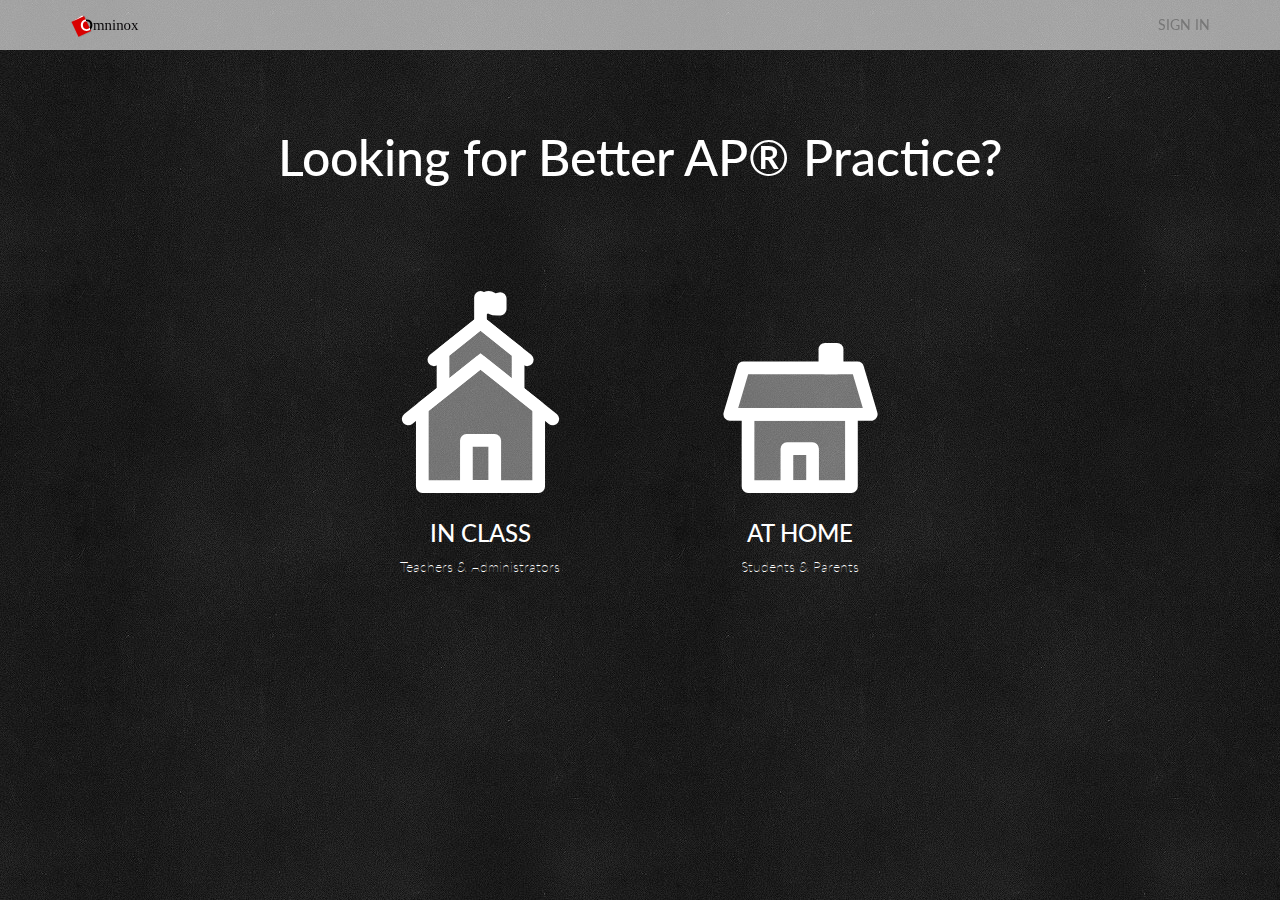
<file: JADE ETC for server files/index.html>
<!doctype html>
<html>
<head>
<meta charset="UTF-8">
<title>Omninox - Interactive Test Prep Materials with Practice Exams for
    AP® Classes</title>
    <meta content=
    "Education technology leader that publishes interactive study materials for Advanced Placement® (AP®) classes"
    name="description">
    <meta content="width=device-width, initial-scale=1.0" name="viewport">
    <meta content=
    "Omniguides™ is a trademark of Omninox Corp. Copyright © 2014 All rights reserved."
    name="copyright">
    <meta content=
    "advanced placement, ap, calculus, ap calc, ap calculus b, physics b, ap physics b, physics, chemistry, ap chemistry, statistics, ap statistics, ap exam, ap exam practice, practice exam, ap"
    name="keywords">
    <meta content="index,follow" name="robots">
<link rel="stylesheet" href="https://maxcdn.bootstrapcdn.com/bootstrap/3.2.0/css/bootstrap.min.css">
<link rel="stylesheet" href="new_css.css">
<link href='http://fonts.googleapis.com/css?family=Lato&subset=latin,latin-ext' rel='stylesheet' type='text/css'>
</head>

<body>
        <div class="navbar navbar-default navbar-fixed-top">
            <div class="container">
                <div class="navbar-header">
                    <a class="navbar-brand" href="/"><img class="img-responsive"
                    src="omninox_logo.svg"></a><button class=
                    "navbar-toggle collapsed" data-target=".my-navbar-collapse"
                    data-toggle="collapse">
                    <span class="icon-bar"></span><span class="icon-bar"></span><span class=
                    "icon-bar"></span></button>
                </div>
    
                <div class="navbar-collapse my-navbar-collapse collapse">
                    <ul class="nav navbar-nav navbar-right">
                     <li class="sign-in">
                        <a href="/login/">
                             SIGN IN 
                         </a>
                     </li>
                    </ul>
                </div>
            </div>
        </div>
        <div class="container-fluid index chalk">
            <div style="height:90px"></div>
            <div class="page-header text-center">
                <h1>Looking for Better AP&reg; Practice?</h1>
            </div>
            <div style="height:60px"></div>
            <div class="row">
                <div class="col-lg-3 col-xs-1">
                </div>
                <div class="col-lg-3 col-xs-5">
                    <a href="inClass.html">
                        <img class="img-responsive" style="width:70%" src="img/inClass.svg">
                        <div class="caption">
                            <h3>IN CLASS</h3>
                            <p>Teachers & Administrators</p>
                        </div>
                    </a>
                </div>
                <div class="col-lg-3 col-xs-5">
                    <a href="atHome.html">
                        <img class="img-responsive" style="width:70%" src="img/atHome.svg">
                        <div class="caption">
                            <h3>AT HOME</h3>
                            <p>Students & Parents</p>
                        </div>
                    </a>
                </div>
                <div class="col-lg-3 col-xs-1">
                 </div>
           </div>  
        </div>
    <script src="https://ajax.googleapis.com/ajax/libs/jquery/1.11.1/jquery.min.js"></script>
    <script src="https://maxcdn.bootstrapcdn.com/bootstrap/3.2.0/js/bootstrap.min.js"></script>
</body>
</html>
</file>
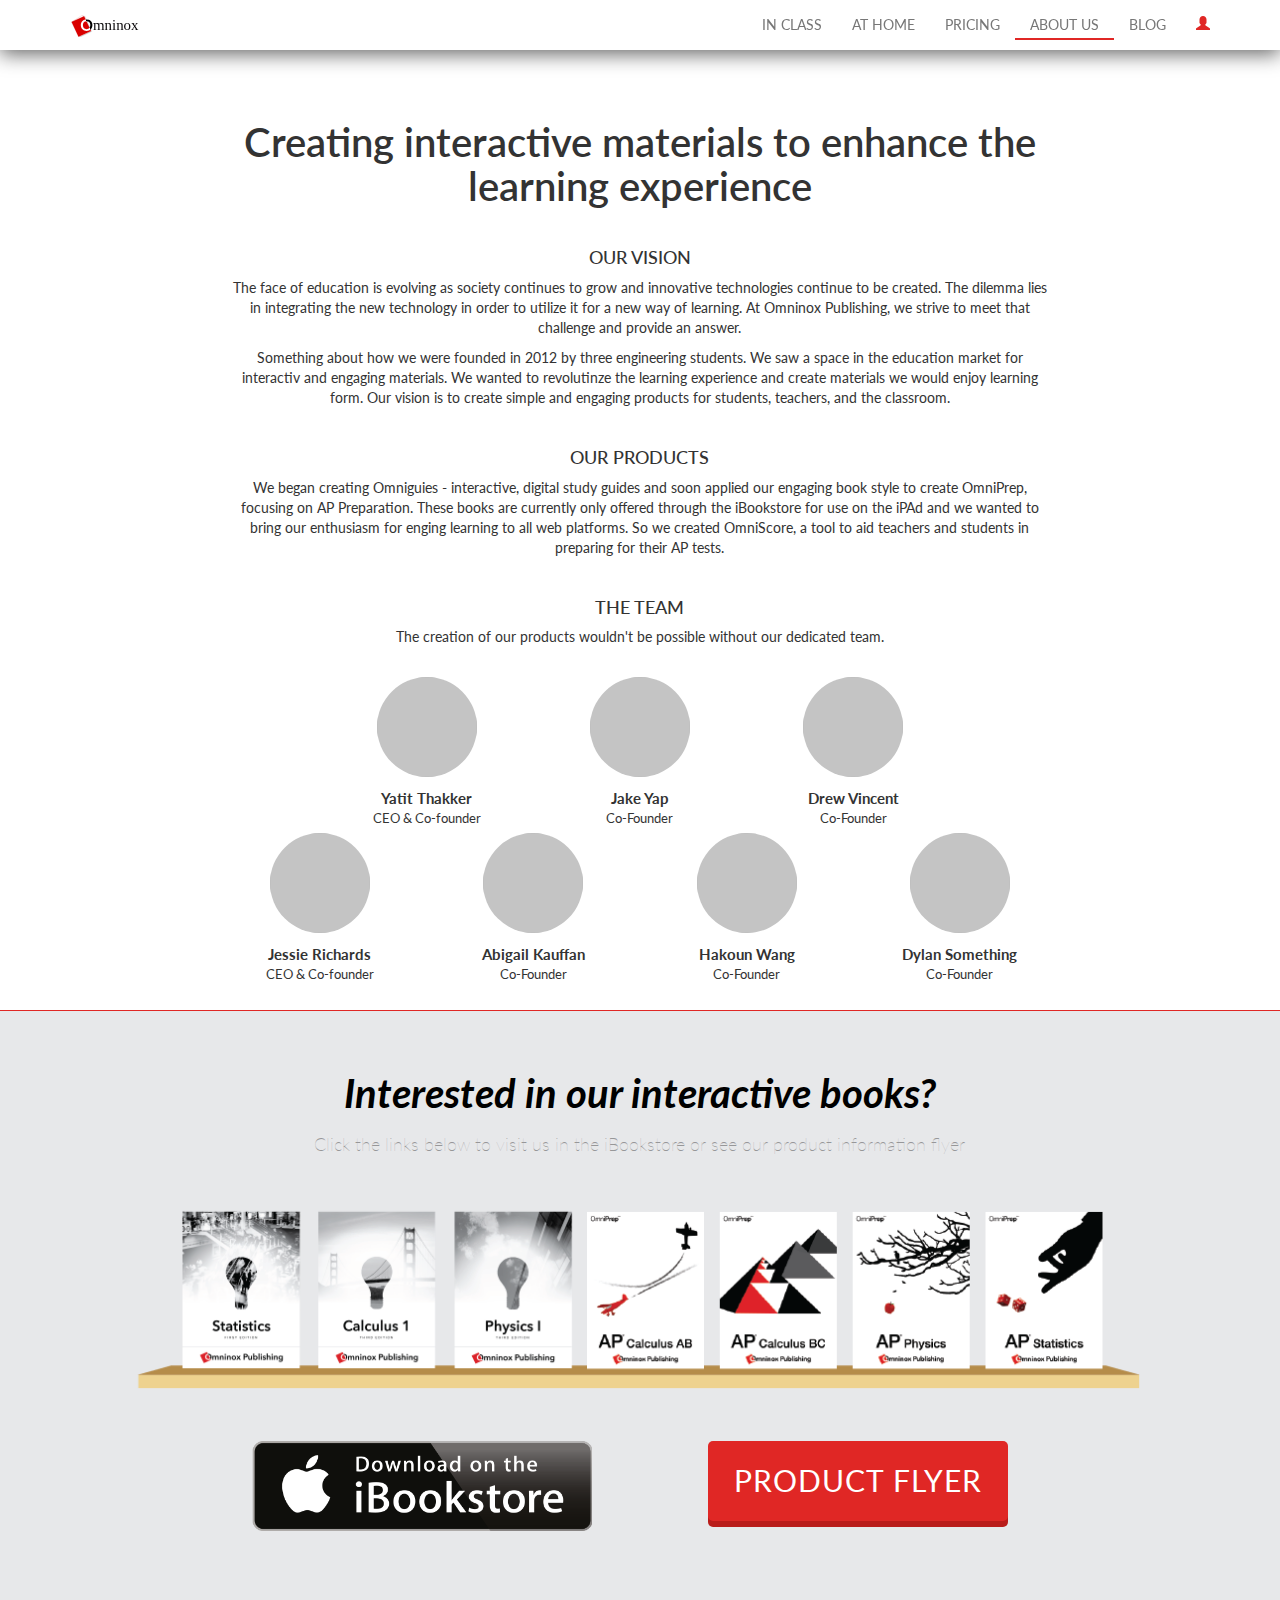
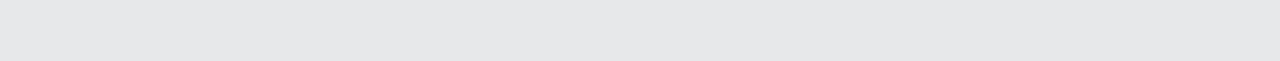
<file: about.html>
<<!doctype html>
<html>
<head>
<meta charset="UTF-8">
<title>Omninox - Interactive Test Prep Materials with Practice Exams for
    AP® Classes</title>
    <meta content=
    "Education technology leader that publishes interactive study materials for Advanced Placement® (AP®) classes"
    name="description">
    <meta content="width=device-width, initial-scale=1.0" name="viewport">
    <meta content=
    "Omniguides™ is a trademark of Omninox Corp. Copyright © 2014 All rights reserved."
    name="copyright">
    <meta content=
    "advanced placement, ap, calculus, ap calc, ap calculus b, physics b, ap physics b, physics, chemistry, ap chemistry, statistics, ap statistics, ap exam, ap exam practice, practice exam, ap"
    name="keywords">
    <meta content="index,follow" name="robots">
<link rel="stylesheet" href="https://maxcdn.bootstrapcdn.com/bootstrap/3.2.0/css/bootstrap.min.css">
<link rel="stylesheet" href="new_css.css">
<link href='http://fonts.googleapis.com/css?family=Lato&subset=latin,latin-ext' rel='stylesheet' type='text/css'>
</head>

<body>
	<div class="navbar navbar-default navbar-fixed-top navbar-inside">
		<div class="container">
        	<div class="navbar-header">
                <a class="navbar-brand" href="/">
                <img class="img-responsive"
                src="omninox_logo.svg"></a>
                <button class="navbar-toggle collapsed" 							   				data-target=".my-navbar-collapse"
                data-toggle="collapse">
                <span class="icon-bar"></span><span class="icon-bar"></span><span class=
                "icon-bar"></span></button>
             </div>
    
             <div class="navbar-collapse my-navbar-collapse collapse nav-style">
                 <ul class="nav navbar-nav navbar-right">
                      	<li>
                            <a href="inClass.html">
                            IN CLASS
                            </a>
                        </li>
                        <li>
                            <a href="atHome.html">
                            AT HOME
                            </a>
                        </li>
                        <li>
                            <a href="pricing.html">
                            PRICING
                            </a>
                        </li>
                        <li>
                            <a class="current" href="about.html">
                            ABOUT US
                            </a>
                        </li>
                        <li>
                            <a href="blog.html">
                            BLOG
                            </a>
                        </li>
                        <li>
                        <a href="/login/">
                             <span class="glyphicon glyphicon-user red"></span> 
                         </a>
                        </li>
                    </ul>
              </div>
        </div>
   </div>
   <div class="container-fluid about-div">
   		<div class="row">
            <div class="col-lg-2 col-md-1"></div>
            <div class="text-center col-lg-8 col-md-10 about-text">
                <h1>Creating interactive materials to enhance the learning experience</h1>
                <br>
                <h4>OUR VISION</h4>
                    <p>The face of education is evolving as society continues to grow and innovative technologies continue to be created. The dilemma lies in integrating the new technology in order to utilize it for a new way of learning. At Omninox Publishing, we strive to meet that challenge and provide an answer.</p>
                    <p> Something about how we were founded in 2012 by three engineering students. We saw a space in the education market for interactiv and engaging materials. We wanted to revolutinze the learning experience and create materials we would enjoy learning form. Our vision is to create simple and engaging products for students, teachers, and the classroom.</p>
               <br>
               <h4>OUR PRODUCTS</h4>
                    <p>We began creating Omniguies - interactive, digital study guides and soon applied our engaging book style to create OmniPrep, focusing on AP Preparation. These books are currently only offered through the iBookstore for use on the iPAd and we wanted to bring our enthusiasm for enging learning to all web platforms. So we created OmniScore, a tool to aid teachers and students in preparing for their AP tests.</p>
               <br>
               <h4> THE TEAM</h4>
                    <p> The creation of our products wouldn't be possible without our dedicated team.</p>
                    <br>
                <div class="row">
                    <div class="col-lg-2 col-md-2 col-sm-2"></div>
                    <div class="col-lg-2 col-md-2 col-sm-2 col-xs-12">
                            <img class="img-responsive profile-placeholder">
                            <p class="profile-name">Yatit Thakker</p>
                            <p class="profile-description">CEO & Co-founder</p>
                     </div>
                     <div class="col-lg-1 col-md-1 col-sm-1"></div>
                     <div class="col-lg-2 col-md-2 col-sm-2 col-xs-6">
                            <img class="img-responsive profile-placeholder">
                            <p class="profile-name">Jake Yap</p>
                            <p class="profile-description">Co-Founder</p>
                     </div>
                     <div class="col-lg-1 col-md-1 col-sm-1"></div>
                     <div class="col-lg-2 col-md-2 col-sm-2 col-xs-6">
                            <img class="img-responsive profile-placeholder">
                            <p class="profile-name">Drew Vincent</p>
                            <p class="profile-description">Co-Founder</p>
                     </div>
                     <div class="col-lg-2 col-md-2 col-sm-2"></div>
                     <div class="col-lg-3 col-md-3 col-sm-3 col-xs-6">
                            <img class="img-responsive profile-placeholder">
                            <p class="profile-name">Jessie Richards</p>
                            <p class="profile-description">CEO & Co-founder</p>
                      </div>
                      <div class="col-lg-3 col-md-3 col-sm-3 col-xs-6">
                            <img class="img-responsive profile-placeholder">
                            <p class="profile-name">Abigail Kauffan</p>
                            <p class="profile-description">Co-Founder</p>
                      </div>
                      <div class="col-lg-3 col-md-3 col-sm-3 col-xs-6">
                            <img class="img-responsive profile-placeholder">
                            <p class="profile-name">Hakoun Wang</p>
                            <p class="profile-description">Co-Founder</p>
                      </div>
                      <div class="col-lg-3 col-md-3 col-sm-3 col-xs-6">
                            <img class="img-responsive profile-placeholder">
                            <p class="profile-name">Dylan Something</p>
                            <p class="profile-description">Co-Founder</p>
                        </div>
               </div>
           </div>
           <div class="col-lg-2 col-md-1"></div>
         </div>
       </div>
       <div class="container-fluid about-footer text-center row">
            
             <div class="col-md-1 col-sm-1 col-xs-1"></div>
             <div class="page-header text-center footer-text about col-md-10 col-sm-10 col-xs-10">
                    <h1>Interested in our interactive books?</h1>
                    <h3>Click the links below to visit us in the iBookstore or see our product information flyer</h3>
                    <br>
                    <img class="img-responsive" style="padding-top:10px" src="img/bookshelf.png">
               </div>
          	<div class="col-md-1 col-sm-1 col-xs-1"></div>
            <br><br>
            <div class="row">
                <div class="col-lg-2 col-md-2"></div>
                <div class="col-lg-4 col-md-4 col-sm-12 col-xs-12">
                    <a href="https://itunes.apple.com/us/artist/omninox-publishing/id672746883?mt=11"><img class="bookstore" src="img/epublio_download_on_the_ibookstore.png"></a>
                </div>
                <div class="col-sm-12 col-xs-12 hidden-lg hidden-md  in-between"></div>
                <div class="col-lg-4 col-md-4 col-sm-12 col-xs-12">      				<a href="Flyer_Web.pdf"><span class="btn btn-explore product-button">PRODUCT FLYER</span></a>
                </div> 
                <div class="col-lg-2 col-md-2"></div>
           </div>
       </div>


 <script src="https://ajax.googleapis.com/ajax/libs/jquery/1.11.1/jquery.min.js"></script>
<script src="https://maxcdn.bootstrapcdn.com/bootstrap/3.2.0/js/bootstrap.min.js"></script>
        
</body>
</html>
</file>
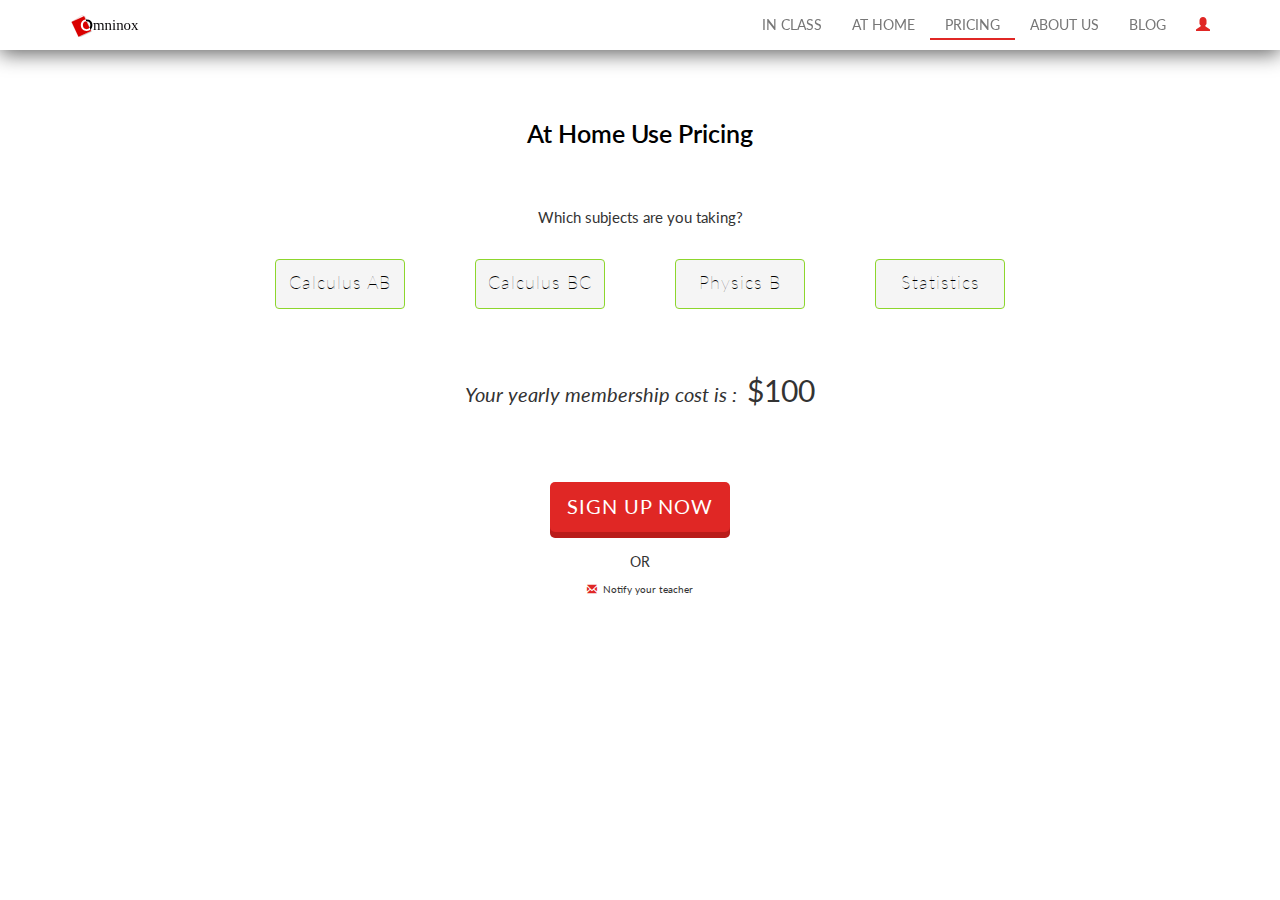
<file: atHome-pricing.html>
<!doctype html>
<html>
<head>
<meta charset="UTF-8">
<title>Omninox - Interactive Test Prep Materials with Practice Exams for
    AP® Classes</title>
    <meta content=
    "Education technology leader that publishes interactive study materials for Advanced Placement® (AP®) classes"
    name="description">
    <meta content="width=device-width, initial-scale=1.0" name="viewport">
    <meta content=
    "Omniguides™ is a trademark of Omninox Corp. Copyright © 2014 All rights reserved."
    name="copyright">
    <meta content=
    "advanced placement, ap, calculus, ap calc, ap calculus b, physics b, ap physics b, physics, chemistry, ap chemistry, statistics, ap statistics, ap exam, ap exam practice, practice exam, ap"
    name="keywords">
    <meta content="index,follow" name="robots">
<link rel="stylesheet" href="https://maxcdn.bootstrapcdn.com/bootstrap/3.2.0/css/bootstrap.min.css">
<link rel="stylesheet" href="new_css.css">
<link href='http://fonts.googleapis.com/css?family=Lato&subset=latin,latin-ext' rel='stylesheet' type='text/css'>
</head>

<body>
	<div class="navbar navbar-default navbar-fixed-top navbar-inside">
		<div class="container">
        	<div class="navbar-header">
                <a class="navbar-brand" href="/">
                <img class="img-responsive"
                src="omninox_logo.svg"></a>
                <button class="navbar-toggle collapsed" 							   				data-target=".my-navbar-collapse"
                data-toggle="collapse">
                <span class="icon-bar"></span><span class="icon-bar"></span><span class=
                "icon-bar"></span></button>
             </div>
    
             <div class="navbar-collapse my-navbar-collapse collapse nav-style">
                 <ul class="nav navbar-nav navbar-right">
                      	<li>
                            <a href="inClass.html">
                            IN CLASS
                            </a>
                        </li>
                        <li>
                            <a href="atHome.html">
                            AT HOME
                            </a>
                        </li>
                        <li>
                            <a class="current" href="pricing.html">
                            PRICING
                            </a>
                        </li>
                        <li>
                            <a href="about.html">
                            ABOUT US
                            </a>
                        </li>
                        <li>
                            <a href="blog.html">
                            BLOG
                            </a>
                        </li>
                        <li>
                        <a href="/login/">
                             <span class="glyphicon glyphicon-user red"></span> 
                         </a>
                        </li>
                    </ul>
              </div>
        </div>
   </div>
   <div class="container">
	   <div class="page-header pricing-header text-center">
			<h1>At Home Use Pricing</h1>
			<br> 
	   </div>
	</div>
   <div class="container">
   		<div class="row">
			<div class="col-lg-12 pricing-text text-center">
				<p>Which subjects are you taking?</p>
				<br>
			</div>
			<div class="row text-center">
				<div class="col-lg-2 hidden-xs"></div>
				<div class="btn-group col-lg-2" style="padding-left:35px" data-toggle="buttons">
				  <label class="btn btn-subjects">
					<input type="checkbox"> Calculus AB
				  </label>
				</div>
				<div class="btn-group col-lg-2" style="padding-left:35px" data-toggle="buttons">
				  <label class="btn btn-subjects">
					<input type="checkbox"> Calculus BC
				  </label>
				</div>
				<div class="col-sm-12 col-xs-12 hidden-lg hidden-md  in-between"></div>
				<div class="btn-group col-lg-2"style="padding-left:35px"  data-toggle="buttons">
				  <label class="btn btn-subjects">
					<input type="checkbox"> Physics B
				  </label>
				</div>
				<div class="btn-group col-lg-2" style="padding-left:35px" data-toggle="buttons">
				  <label class="btn btn-subjects">
					<input type="checkbox"> Statistics
				  </label>
				</div>
				<div class="col-lg-2 hidden-xs"></div>
  			</div>
		</div>
		<div class="row">
			<div class="in-between-pricing col-lg-12"></div>
			<div class="col-lg-12 text-center price-text">
				<p> Your yearly membership cost is :&nbsp;&nbsp;<span class="price">$100</span></p>
			</div>
		</div>
		<div class="in-between-pricing col-lg-12"></div>
		<div class="row">
			<div class="col-lg-12 text-center">
				<a href="#"><span class="btn btn-signUp">sign up now</span></a>
			</div>
			<div class="col-lg-12 in-between"></div>
			<p class="text-center"> OR </p>
			<div class="col-lg-12 notify text-center">
				<p><span class="glyphicon glyphicon-envelope red"></span>&nbsp;
				Notify your teacher</p>
			</div>
		</div>
	</div>

   
    
        <script src="https://ajax.googleapis.com/ajax/libs/jquery/1.11.1/jquery.min.js"></script>
        <script src="https://maxcdn.bootstrapcdn.com/bootstrap/3.2.0/js/bootstrap.min.js"></script>
		<script src="subjects-radio.js"></script>
</body>
</html>
</file>
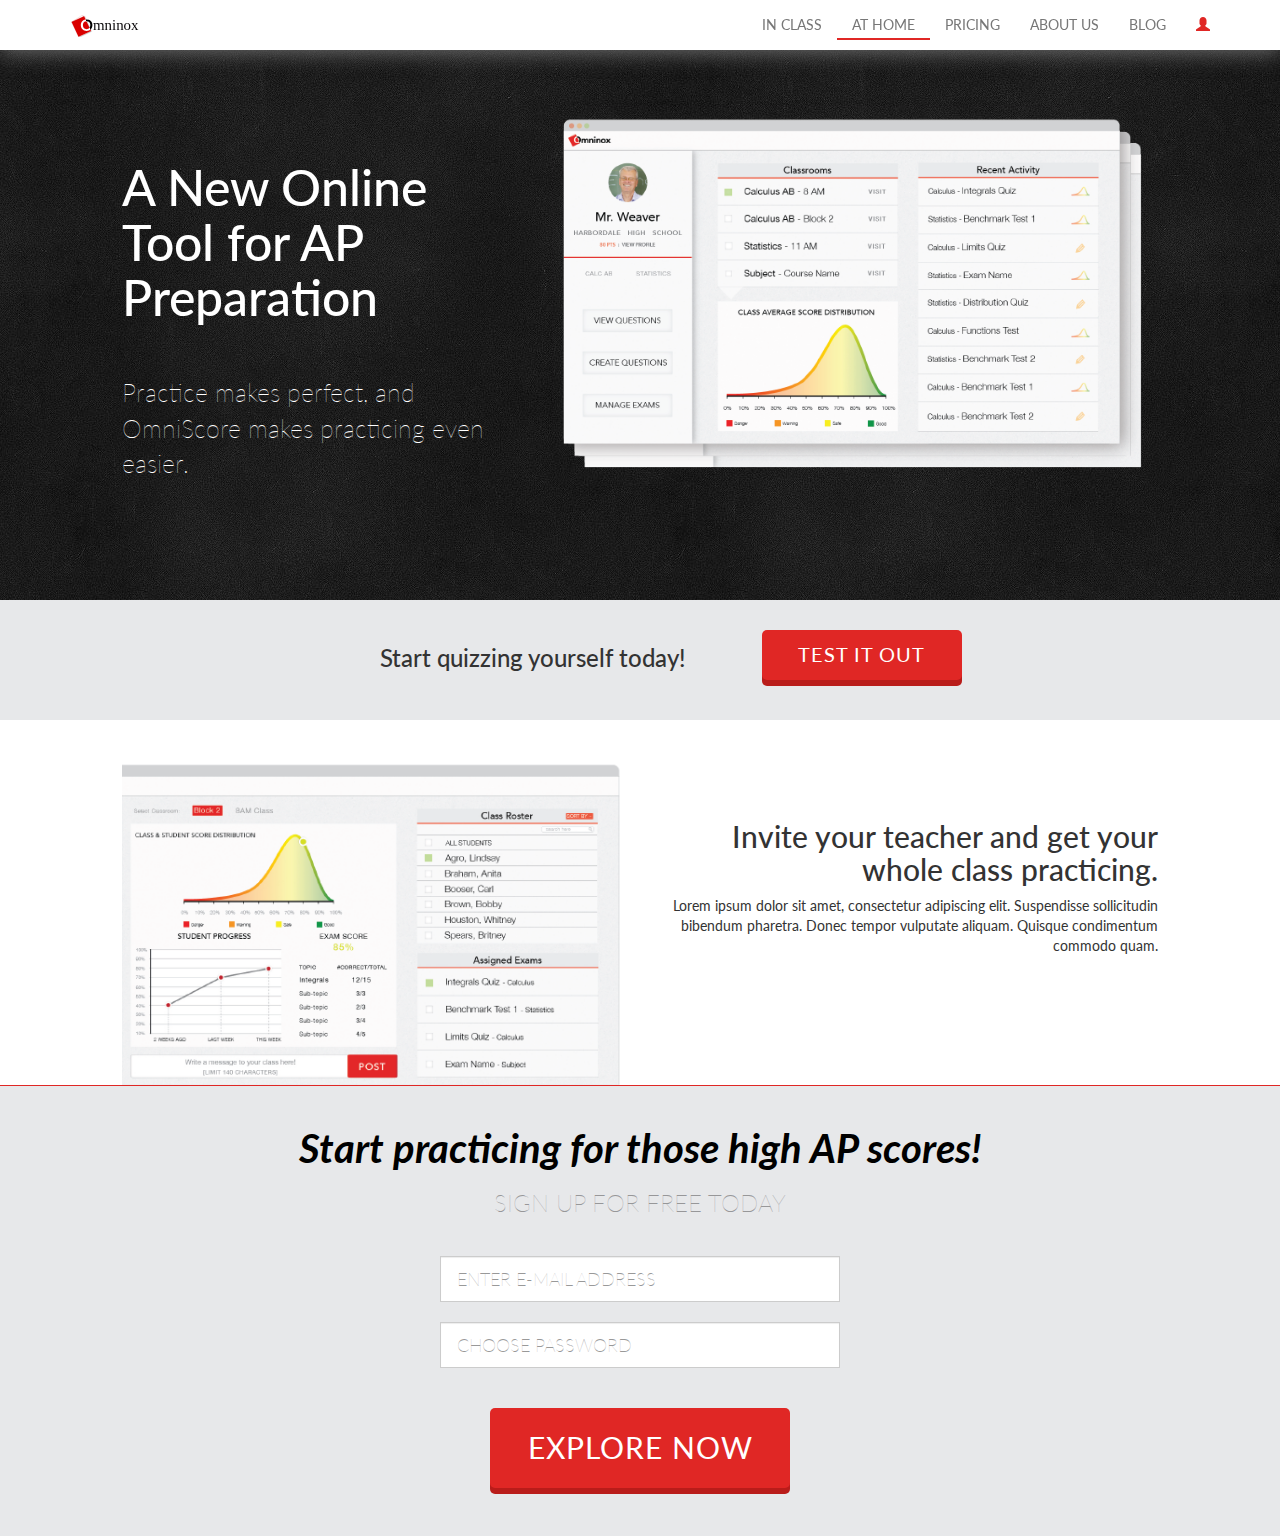
<file: atHome.html>
<!doctype html>
<html>
<head>
<meta charset="UTF-8">
<title>Omninox - Interactive Test Prep Materials with Practice Exams for
    AP® Classes</title>
    <meta content=
    "Education technology leader that publishes interactive study materials for Advanced Placement® (AP®) classes"
    name="description">
    <meta content="width=device-width, initial-scale=1.0" name="viewport">
    <meta content=
    "Omniguides™ is a trademark of Omninox Corp. Copyright © 2014 All rights reserved."
    name="copyright">
    <meta content=
    "advanced placement, ap, calculus, ap calc, ap calculus b, physics b, ap physics b, physics, chemistry, ap chemistry, statistics, ap statistics, ap exam, ap exam practice, practice exam, ap"
    name="keywords">
    <meta content="index,follow" name="robots">
<link rel="stylesheet" href="https://maxcdn.bootstrapcdn.com/bootstrap/3.2.0/css/bootstrap.min.css">
<link rel="stylesheet" href="new_css.css">
<link href='http://fonts.googleapis.com/css?family=Lato&subset=latin,latin-ext' rel='stylesheet' type='text/css'>
</head>

<body>
	<div class="navbar navbar-default navbar-fixed-top navbar-inside">
		<div class="container">
        	<div class="navbar-header">
                <a class="navbar-brand" href="/">
                <img class="img-responsive"
                src="omninox_logo.svg"></a>
                <button class="navbar-toggle collapsed" 							   				data-target=".my-navbar-collapse"
                data-toggle="collapse">
                <span class="icon-bar"></span><span class="icon-bar"></span><span class=
                "icon-bar"></span></button>
             </div>
    
             <div class="navbar-collapse my-navbar-collapse collapse nav-style">
                 <ul class="nav navbar-nav navbar-right">
                      	<li>
                            <a href="inClass.html">
                            IN CLASS
                            </a>
                        </li>
                        <li>
                            <a class="current" href="atHome.html">
                            AT HOME
                            </a>
                        </li>
                        <li>
                            <a href="pricing.html">
                            PRICING
                            </a>
                        </li>
                        <li>
                            <a href="about.html">
                            ABOUT US
                            </a>
                        </li>
                        <li>
                            <a href="blog.html">
                            BLOG
                            </a>
                        </li>
                        <li>
                        <a href="/login/">
                             <span class="glyphicon glyphicon-user red"></span> 
                         </a>
                        </li>
                    </ul>
              </div>
        </div>
   </div>
      <div class="container-fluid chalk sizer visible-lg">
   		<div class="row" style="padding-top:100px">
                <div class="col-lg-1"></div>
                <div class="page-header col-lg-4">
                	<h1> A New Online Tool for AP Preparation</h1> <br><br>
                   	<p> Practice makes perfect, and OmniScore makes practicing even easier.</p>
               </div>
               <div class="col-lg-6 img-responsive">
                    <img class="img-responsive" src="img/main_placeholder.png">
               </div>
               <div class="col-lg-1"></div>
   		</div>
   </div> 
   <div class="container-fluid test-it-out visible-lg hidden-xs">
        <div class="row">
              <div class="col-lg-3"></div>
              <div class="col-lg-4 text-center" style="padding-top:5px">
                    <h3>Start quizzing yourself today! </h3>		 		</div>
              <div class="col-lg-3" style="padding-top:10px">	<a href="#"><span class="btn btn-default test-button">TEST IT OUT</span></a></h3> 
               </div>
              <div class="col-lg-2"></div>
          </div>
    </div>
   <div class="container-fluid body-div visible-lg">
    	<div class="row">
        	<div class="col-lg-1"></div>
        	<div class="col-lg-5 img-responsive">
            	<img class="img-responsive" src="img/detail1_placeholder.png">
            </div>
            <div class="col-lg-5 text-right" style="padding-top:40px">
            	<h2>Invite your teacher and get your whole class practicing.</h2>
                <p>Lorem ipsum dolor sit amet, consectetur adipiscing elit. Suspendisse sollicitudin bibendum pharetra. Donec tempor vulputate aliquam. Quisque condimentum commodo quam.</p>
            </div>
            <div class="col-lg-1"></div>
    	</div>
    </div>
	<div class="container-fluid footer text-center row visible-lg">
    	<div class="page-header text-center footer-text">
        	<h1>Start practicing for those high AP scores!</h1>
            <h3>SIGN UP FOR FREE TODAY</h3>
        </div>
        <div class="row">
        	<div class="col-lg-3"></div>
            <div class="col-lg-6">
            	<div class="input-group input-group-lg footer-input col-centered">
                <input type="text" class="form-control footer-input-text" placeholder="Enter E-mail Address">
                </div>
            </div>
            <div class="col-lg-3"></div>
         </div>
         <br>
         <div class="row">
        	<div class="col-lg-3"></div>
            <div class="col-lg-6">
            	<div class="input-group input-group-lg footer-input col-centered">
                <input type="text" class="form-control footer-input-text" placeholder="choose password">
                </div>
            </div>
            <div class="col-lg-3"></div>
         </div>  
  		<br>
        <br>
        <a href="#"><div class="col-centered"><span class="btn btn-explore explore-button">EXPLORE NOW</span></div></a>
    </div>
<!--END LG SCREENS-->


<!--SM & MD SCREENS-->
   <div class="container-fluid chalk-sm visible-sm">
   		<div class="row" style="padding-top:50px">
                <div class="page-header sm col-sm-12 text-center">
                	<h1> A New Online Tool for AP Preparation</h1> <br>
                   	<p> Practice makes perfect, and OmniScore makes practicing even easier.</p>
               </div>
               <div class="col-sm-2"></div>
               <div class="col-sm-8 img-responsive">
                    <img class="img-responsive" src="img/main_placeholder.png">
               </div>
               <div class="col-sm-2"></div>
   		</div>
   </div>
   <div class="container-fluid chalk-sm visible-md">
   		<div class="row" style="padding-top:50px">
                <div class="page-header sm col-sm-12 text-center">
                	<h1> A New Online Tool for AP Preparation</h1> <br>
                   	<p> Practice makes perfect, and OmniScore makes practicing even easier.</p>
               </div>
               <div class="col-sm-2"></div>
               <div class="col-sm-8">
                    <img style="height:350px" class="img-responsive" src="img/main_placeholder.png">
               </div>
               <div class="col-sm-2"></div>
   		</div>
   </div>
   <div class="container-fluid test-it-out-sm visible-sm visible-md">
        <div class="row">
              <div class="col-sm-12 text-center">
                    <h3>Start quizzing yourself today! </h3>
                    <a href="#"><br><span class="btn btn-default test-button">TEST IT OUT</span></a>
              </div>
          </div>
    </div>
   <div class="container-fluid body-div-sm visible-sm visible-md">
    	<div class="row">
        	<div class="col-sm-6 img-responsive">
            	<img class="img-responsive" src="img/detail1_placeholder.png">
            </div>
            <div class="col-sm-5 text-right">
            	<h2>Invite your teacher and get your whole class practicing.</h2>
                <p>Lorem ipsum dolor sit amet, consectetur adipiscing elit. Suspendisse sollicitudin bibendum pharetra. Donec tempor vulputate aliquam. Quisque condimentum commodo quam.</p>
            </div>
            <div class="col-sm-1"></div>
    	</div>
    </div>
    <div class="container-fluid footer text-center row visible-sm visible-md">
    	<div class="page-header sm text-center footer-text">
        	<h1 style="font-size:35px">Start practicing for those high AP scores!</h1>
            <h3>SIGN UP FOR FREE TODAY</h3>
        </div>
        <div class="row">
        	<div class="col-sm-3"></div>
            <div class="col-sm-6">
            	<div class="input-group input-group-lg footer-input-sm col-centered">
                <input type="text" class="form-control footer-input-text" placeholder="Enter E-mail Address">
                </div>
            </div>
            <div class="col-sm-3"></div>
         </div>
         <br>
         <div class="row">
        	<div class="col-sm-3"></div>
            <div class="col-sm-6">
            	<div class="input-group input-group-lg footer-input-sm col-centered">
                <input type="text" class="form-control footer-input-text" placeholder="Choose Password">
                </div>
            </div>
            <div class="col-sm-3"></div>
         </div>
  		<br>
        <br>
        <a href="#"><div class="col-centered"><span class="btn btn-explore explore-button">EXPLORE NOW</span></div></a>
    </div>   
<!--END SM & MD SCREENS--> 

<!--XS SCREENS-->
   <div class="container-fluid chalk-xs visible-xs">
   		<div class="row" style="padding-top:10px">
        		<div class="col-xs-1"></div>
                <div class="page-header col-xs-10 sm text-center">
                	<h1>A New Online Tool for AP Preparation</h1> <br>
                   	<p> Practice makes perfect, and OmniScore makes practicing even easier.</p>
               </div>
               <div class="col-xs-1"></div>
   		</div>
   </div>
   <div class="container-fluid test-it-out-sm visible-xs">
        <div class="row">
              <div class="col-sm-12 text-center">
                    <h3>Start quizzing yourself today!</h3>
                    <a href="#"><br><span class="btn btn-default test-button">TEST IT OUT</span></a>
              </div>
          </div>
    </div>
   <div class="container-fluid body-div-sm visible-xs">
    	<div class="row">
            <div class="text-center">
            	<h2>Invite your teacher and get your whole class practicing.</h2>
                <p>Lorem ipsum dolor sit amet, consectetur adipiscing elit. Suspendisse sollicitudin bibendum pharetra. Donec tempor vulputate aliquam. Quisque condimentum commodo quam.</p>
            </div>
            <div class="img-responsive">
            	<img style="padding-top:20px" class="img-responsive" src="img/detail1_placeholder.png">
            </div>
    	</div>
    </div>

    <div class="container-fluid footer text-center row visible-xs">
    	<div class="page-header sm text-center footer-text">
        	<h1 style="font-size:35px">Start practicing for those high AP scores!</h1>
            <h3>SIGN UP FOR FREE TODAY</h3>
        </div>
        <div class="row">
        	<div class="col-sm-3"></div>
            <div class="col-sm-6">
            	<div class="input-group input-group-lg footer-input-sm col-centered">
                <input type="text" class="form-control footer-input-text" placeholder="Enter E-mail Address">
                </div>
            </div>
            <div class="col-sm-3"></div>
         </div>
         <br>
         <div class="row">
        	<div class="col-sm-3"></div>
            <div class="col-sm-6">
            	<div class="input-group input-group-lg footer-input-sm col-centered">
                <input type="text" class="form-control footer-input-text" placeholder="Choose Password">
                </div>
            </div>
            <div class="col-sm-3"></div>
         </div>
  		<br>
        <br>
        <a href="#"><div class="col-centered"><span class="btn btn-explore explore-button">EXPLORE NOW</span></div></a>
    </div>
<!--END XS SCREENS-->

        <script src="https://ajax.googleapis.com/ajax/libs/jquery/1.11.1/jquery.min.js"></script>
        <script src="https://maxcdn.bootstrapcdn.com/bootstrap/3.2.0/js/bootstrap.min.js"></script>
</body>
</html>
</file>
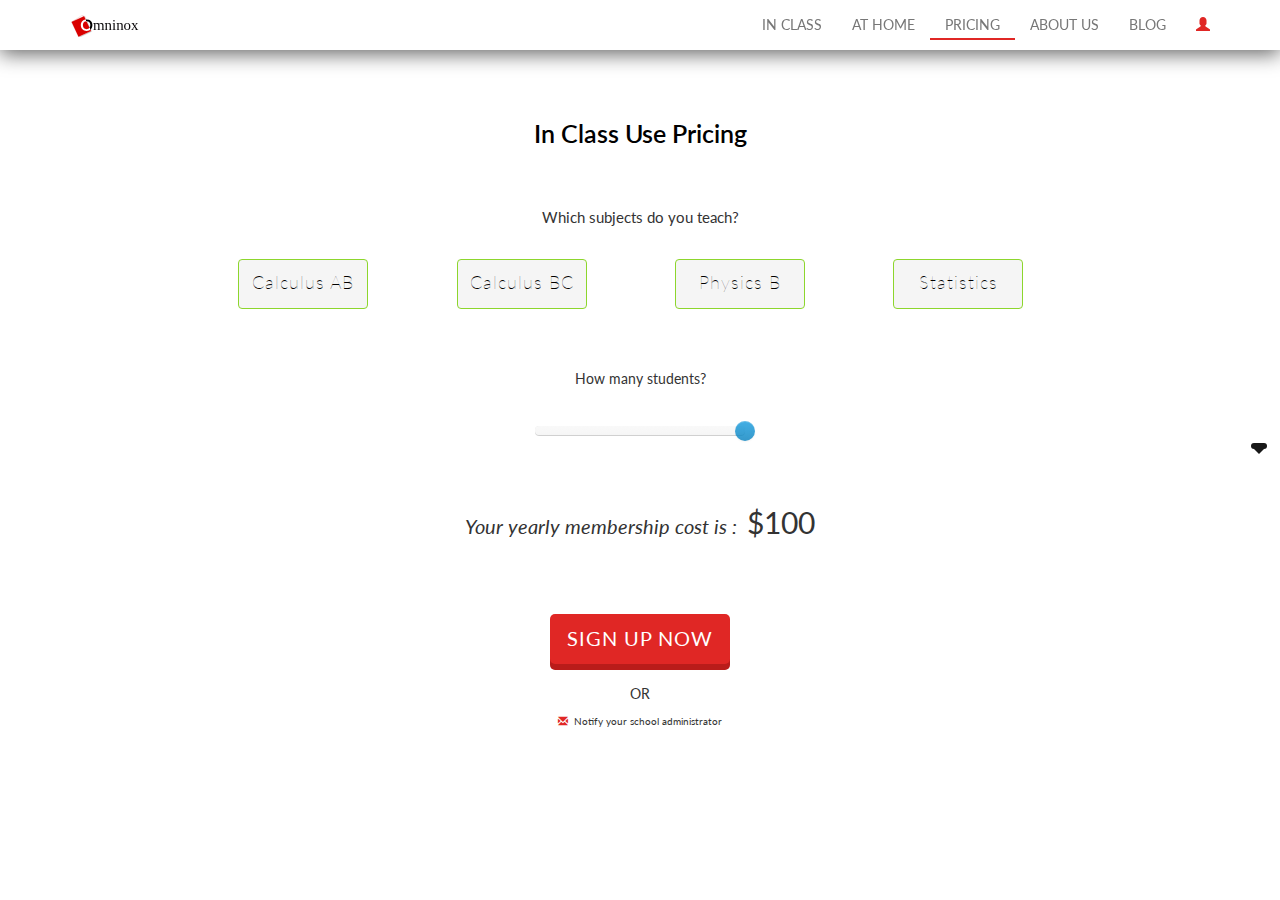
<file: inClass-pricing.html>
<!doctype html>
<html>
<head>
<meta charset="UTF-8">
<title>Omninox - Interactive Test Prep Materials with Practice Exams for
    AP® Classes</title>
    <meta content=
    "Education technology leader that publishes interactive study materials for Advanced Placement® (AP®) classes"
    name="description">
    <meta content="width=device-width, initial-scale=1.0" name="viewport">
    <meta content=
    "Omniguides™ is a trademark of Omninox Corp. Copyright © 2014 All rights reserved."
    name="copyright">
    <meta content=
    "advanced placement, ap, calculus, ap calc, ap calculus b, physics b, ap physics b, physics, chemistry, ap chemistry, statistics, ap statistics, ap exam, ap exam practice, practice exam, ap"
    name="keywords">
    <meta content="index,follow" name="robots">
<link rel="stylesheet" href="https://maxcdn.bootstrapcdn.com/bootstrap/3.2.0/css/bootstrap.min.css">
<link rel="stylesheet" href="new_css.css">
<link href='http://fonts.googleapis.com/css?family=Lato&subset=latin,latin-ext' rel='stylesheet' type='text/css'>
<link rel="stylesheet" href="slider/css/slider.css" type="text/css">
</head>

<body>
	<div class="navbar navbar-default navbar-fixed-top navbar-inside">
		<div class="container">
        	<div class="navbar-header">
                <a class="navbar-brand" href="/">
                <img class="img-responsive"
                src="omninox_logo.svg"></a>
                <button class="navbar-toggle collapsed" 							   				data-target=".my-navbar-collapse"
                data-toggle="collapse">
                <span class="icon-bar"></span><span class="icon-bar"></span><span class=
                "icon-bar"></span></button>
             </div>
    
             <div class="navbar-collapse my-navbar-collapse collapse nav-style">
                 <ul class="nav navbar-nav navbar-right">
                      	<li>
                            <a href="inClass.html">
                            IN CLASS
                            </a>
                        </li>
                        <li>
                            <a href="atHome.html">
                            AT HOME
                            </a>
                        </li>
                        <li>
                            <a class="current" href="pricing.html">
                            PRICING
                            </a>
                        </li>
                        <li>
                            <a href="about.html">
                            ABOUT US
                            </a>
                        </li>
                        <li>
                            <a href="blog.html">
                            BLOG
                            </a>
                        </li>
                        <li>
                        <a href="/login/">
                             <span class="glyphicon glyphicon-user red"></span> 
                         </a>
                        </li>
                    </ul>
              </div>
        </div>
   </div>
   <div class="container">
	   <div class="page-header pricing-header text-center">
			<h1>In Class Use Pricing</h1>
			<br> 
	   </div>
	</div>
   <div class="container-fluid">
   		<div class="row">
			<div class="col-lg-12 pricing-text text-center">
				<p>Which subjects do you teach?</p>
				<br>
			</div>
			<div class="row text-center">
			<div class="col-lg-2 hidden-xs"></div>
				<div class="btn-group col-lg-2" style="padding-left:35px" data-toggle="buttons">
				  <label class="btn btn-subjects">
					<input type="checkbox"> Calculus AB
				  </label>
				</div>
				<div class="btn-group col-lg-2" style="padding-left:35px" data-toggle="buttons">
				  <label class="btn btn-subjects">
					<input type="checkbox"> Calculus BC
				  </label>
				</div>
				<div class="col-sm-12 col-xs-12 hidden-lg hidden-md  in-between"></div>
				<div class="btn-group col-lg-2"style="padding-left:35px"  data-toggle="buttons">
				  <label class="btn btn-subjects">
					<input type="checkbox"> Physics B
				  </label>
				</div>
				<div class="btn-group col-lg-2" style="padding-left:35px" data-toggle="buttons">
				  <label class="btn btn-subjects">
					<input type="checkbox"> Statistics
				  </label>
				</div>
				<div class="col-lg-2 hidden-xs"></div>
			</div>	
		<div class="in-between-pricing col-lg-12"></div>	
		</div>
		<div class="col-lg-12 text-center">
			<p> How many students?</p>
			<br>
			<div class="container">
				<div class="slider slider-horizontal">
					<div class="slider-track">
						<div class="slider-selection" style="left:0%; width:100%;"></div>
						<div class="slider-handle min-slider-handle round" tabindex="0" style="left:100%;"></div>
						<div class="slider-handle max-slider-handle roung hide" tabindex="0" style="left:0%;"></div>
					</div>
				</div>
				<div class="tooltip tooltip-main top in" style="left:100%; margin-left:-14.5px;">
					<div class="tooltip-arrow"></div>
					<div class="tooltip-inner"></div>
				</div>
				<div class="tooltip tooltip-min top">
					<div class="tooltip-arrow"></div>
					<div class="tooltip-inner"></div>
				</div>
				<div class="tooltip tooltip-max bottom" style="top:18px;">
					<div class="tooltip-arrow"></div>
					<div class="tooltip-inner"></div>
				</div>
				<input data-slider-id="ex1Slider" type="text" data-slider-min="0" data-slider-max="50" data-slider-step="1" data-slider-value="1" data="value: '50'" style="display:none;">
      		</div>
			
		</div>
		<div class="row">
			<div class="in-between-pricing col-lg-12"></div>
			<div class="col-lg-12 text-center price-text">
				<p> Your yearly membership cost is :&nbsp;&nbsp;<span class="price">$100</span></p>
			</div>
		</div>
		<div class="in-between-pricing col-lg-12"></div>
		<div class="row">
			<div class="col-lg-12 text-center">
				<a href="#"><span class="btn btn-signUp">sign up now</span></a>
			</div>
			<div class="col-lg-12 in-between"></div>
			<p class="text-center"> OR </p>
			<div class="col-lg-12 notify text-center">
				<p><span class="glyphicon glyphicon-envelope red"></span>&nbsp;
				Notify your school administrator</p>
			</div>
		</div>
	</div>

   
    
        <script src="https://ajax.googleapis.com/ajax/libs/jquery/1.11.1/jquery.min.js"></script>
        <script src="https://maxcdn.bootstrapcdn.com/bootstrap/3.2.0/js/bootstrap.min.js"></script>
		<script src="slider/js/bootstrap-slider.js"></script>
</body>
</html>
</file>
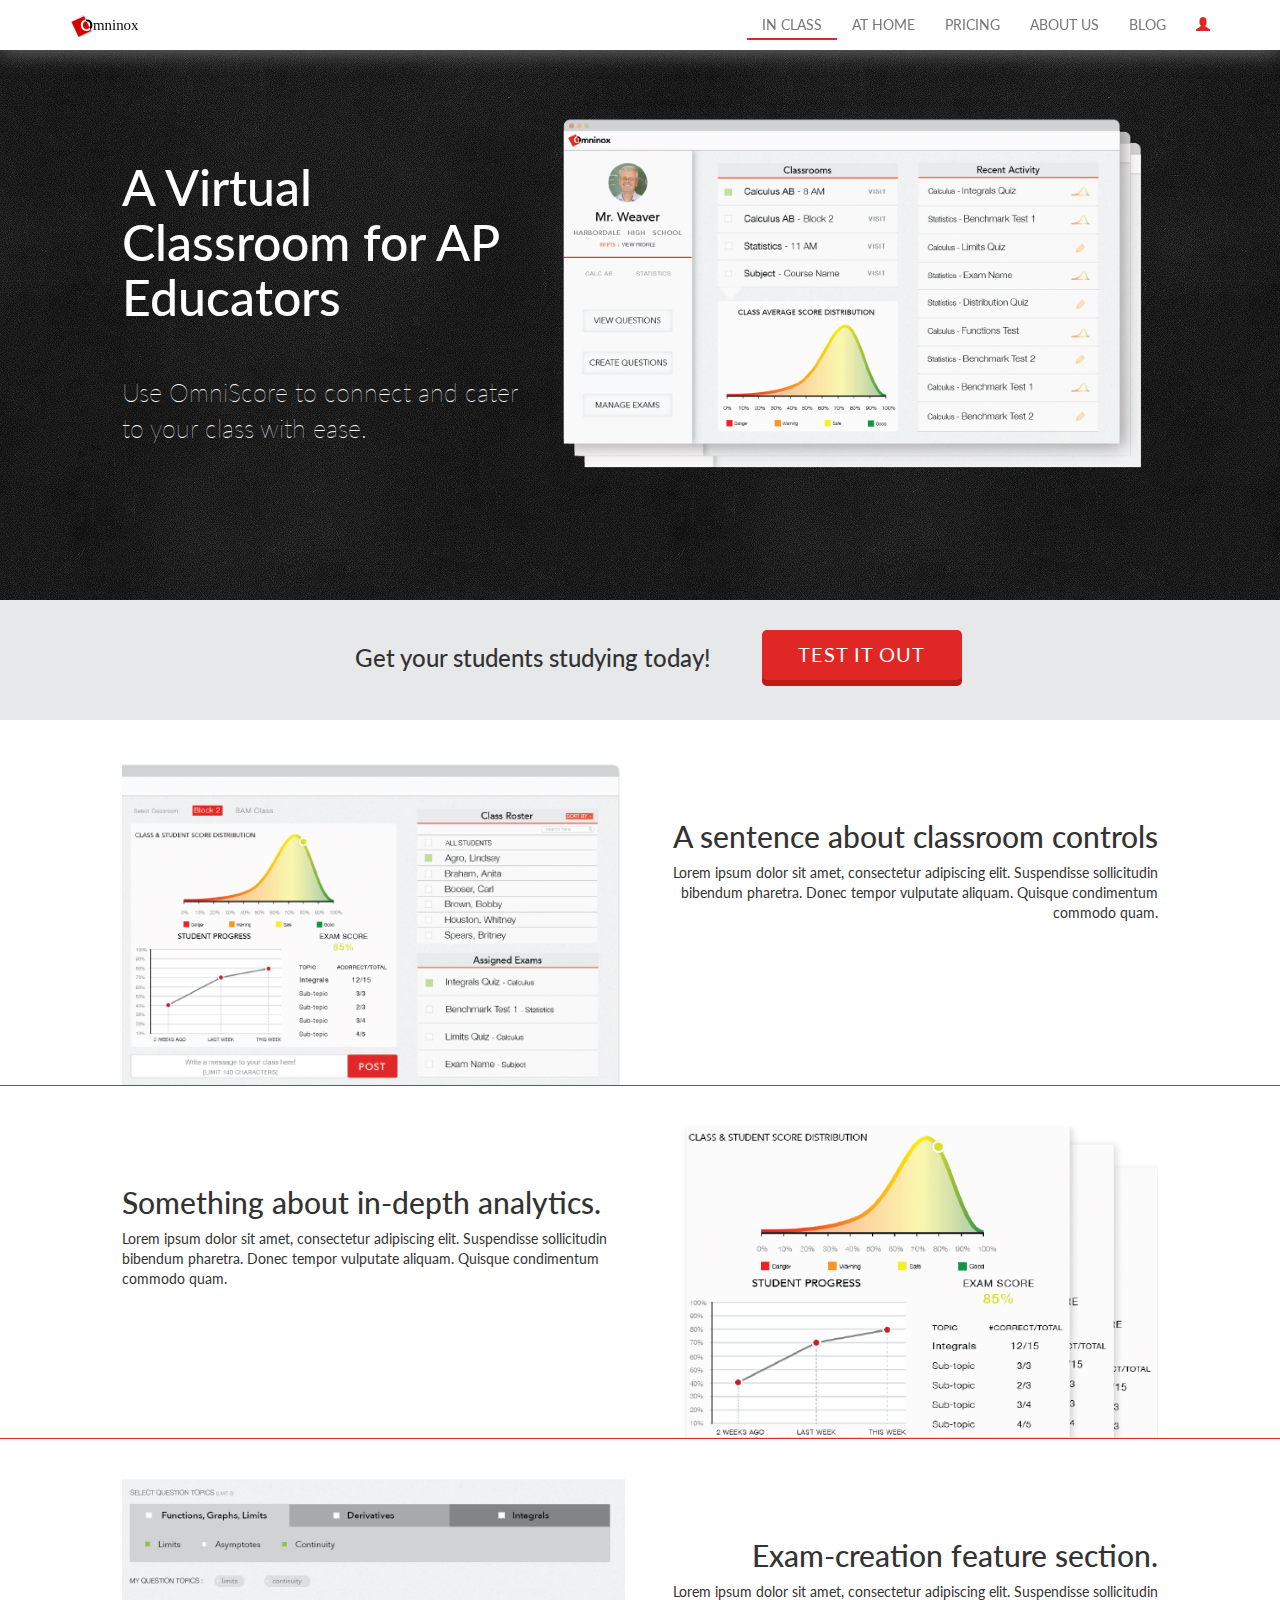
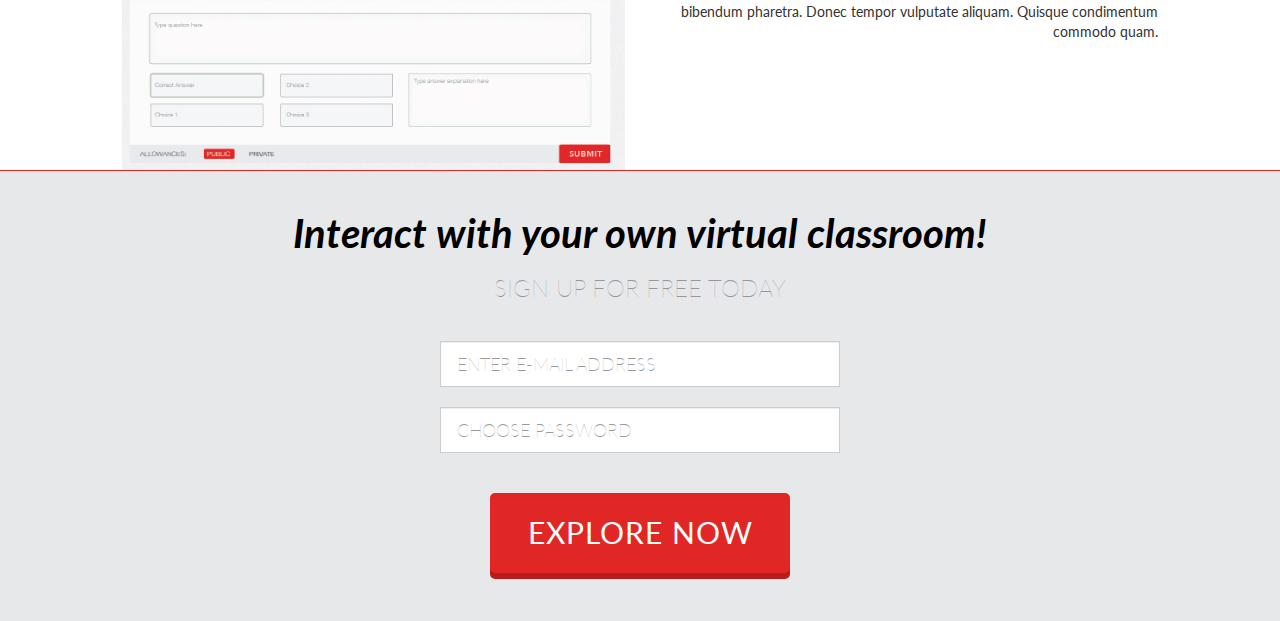
<file: inClass.html>
<!doctype html>
<html>
<head>
<meta charset="UTF-8">
<title>Omninox - Interactive Test Prep Materials with Practice Exams for
    AP® Classes</title>
    <meta content=
    "Education technology leader that publishes interactive study materials for Advanced Placement® (AP®) classes"
    name="description">
    <meta content="width=device-width, initial-scale=1.0" name="viewport">
    <meta content=
    "Omniguides™ is a trademark of Omninox Corp. Copyright © 2014 All rights reserved."
    name="copyright">
    <meta content=
    "advanced placement, ap, calculus, ap calc, ap calculus b, physics b, ap physics b, physics, chemistry, ap chemistry, statistics, ap statistics, ap exam, ap exam practice, practice exam, ap"
    name="keywords">
    <meta content="index,follow" name="robots">
<link rel="stylesheet" href="https://maxcdn.bootstrapcdn.com/bootstrap/3.2.0/css/bootstrap.min.css">
<link rel="stylesheet" href="new_css.css">
<link href='http://fonts.googleapis.com/css?family=Lato&subset=latin,latin-ext' rel='stylesheet' type='text/css'>
</head>

<body>
	<div class="navbar navbar-default navbar-fixed-top navbar-inside">
		<div class="container">
        	<div class="navbar-header">
                <a class="navbar-brand" href="/">
                <img class="img-responsive"
                src="omninox_logo.svg"></a>
                <button class="navbar-toggle collapsed" 							   				data-target=".my-navbar-collapse"
                data-toggle="collapse">
                <span class="icon-bar"></span><span class="icon-bar"></span><span class=
                "icon-bar"></span></button>
             </div>
    
             <div class="navbar-collapse my-navbar-collapse collapse nav-style">
                 <ul class="nav navbar-nav navbar-right">
                      	<li>
                            <a class="current" href="inClass.html">
                            IN CLASS
                            </a>
                        </li>
                        <li>
                            <a href="atHome.html">
                            AT HOME
                            </a>
                        </li>
                        <li>
                            <a href="pricing.html">
                            PRICING
                            </a>
                        </li>
                        <li>
                            <a href="about.html">
                            ABOUT US
                            </a>
                        </li>
                        <li>
                            <a href="blog.html">
                            BLOG
                            </a>
                        </li>
                        <li>
                        <a href="/login/">
                             <span class="glyphicon glyphicon-user red"></span> 
                         </a>
                        </li>
                    </ul>
              </div>
        </div>
   </div>
<!--LG SCREENS-->
   <div class="container-fluid chalk sizer visible-lg">
   		<div class="row" style="padding-top:100px">
                <div class="col-lg-1"></div>
                <div class="page-header col-lg-4">
                	<h1> A Virtual Classroom for AP Educators</h1> <br><br>
                   	<p> Use OmniScore to connect and cater to your class with ease.</p>
               </div>
               <div class="col-lg-6 img-responsive">
                    <img class="img-responsive" src="img/main_placeholder.png">
               </div>
               <div class="col-lg-1"></div>
   		</div>
   </div> 
   <div class="container-fluid test-it-out visible-lg hidden-xs">
        <div class="row">
              <div class="col-lg-3"></div>
              <div class="col-lg-4 text-center" style="padding-top:5px">
                    <h3>Get your students studying today!</h3>		 		</div>
              <div class="col-lg-3" style="padding-top:10px">	<a href="#"><span class="btn btn-default test-button">TEST IT OUT</span></a></h3> 
               </div>
              <div class="col-lg-2"></div>
          </div>
    </div>
   <div class="container-fluid body-div visible-lg">
    	<div class="row">
        	<div class="col-lg-1"></div>
        	<div class="col-lg-5 img-responsive">
            	<img class="img-responsive" src="img/detail1_placeholder.png">
            </div>
            <div class="col-lg-5 text-right" style="padding-top:40px">
            	<h2>A sentence about classroom controls</h2>
                <p>Lorem ipsum dolor sit amet, consectetur adipiscing elit. Suspendisse sollicitudin bibendum pharetra. Donec tempor vulputate aliquam. Quisque condimentum commodo quam.</p>
            </div>
            <div class="col-lg-1"></div>
    	</div>
    </div>
    <div class="container-fluid body-div visible-lg">
    	<div class="row">
        	<div class="col-lg-1"></div>
        	<div class="col-lg-5 text-left" style="padding-top:40px">
            	<h2>Something about in-depth analytics.</h2>
                <p>Lorem ipsum dolor sit amet, consectetur adipiscing elit. Suspendisse sollicitudin bibendum pharetra. Donec tempor vulputate aliquam. Quisque condimentum commodo quam.</p>
            </div>
            <div class="col-lg-5 img-responsive">
            	<img class="img-responsive" src="img/detail2_placeholder.png">
            </div>
            <div class="col-lg-1"></div>
    	</div>
    </div>
    <div class="container-fluid body-div visible-lg">
    	<div class="row">
        	<div class="col-lg-1"></div>
        	<div class="col-lg-5 img-responsive">
            	<img class="img-responsive" src="img/detail3_placeholder.png">
            </div>
            <div class="col-lg-5 text-right" style="padding-top:40px">
            	<h2>Exam-creation feature section.</h2>
                <p>Lorem ipsum dolor sit amet, consectetur adipiscing elit. Suspendisse sollicitudin bibendum pharetra. Donec tempor vulputate aliquam. Quisque condimentum commodo quam.</p>
            </div>
            <div class="col-lg-1"></div>
    	</div>
    </div>
	<div class="container-fluid footer text-center row visible-lg">
    	<div class="page-header text-center footer-text">
        	<h1>Interact with your own virtual classroom!</h1>
            <h3>SIGN UP FOR FREE TODAY</h3>
        </div>
        <div class="row">
        	<div class="col-lg-3"></div>
            <div class="col-lg-6">
            	<div class="input-group input-group-lg footer-input col-centered">
                <input type="text" class="form-control footer-input-text" placeholder="Enter E-mail Address">
                </div>
            </div>
            <div class="col-lg-3"></div>
         </div>
         <br>
         <div class="row">
        	<div class="col-lg-3"></div>
            <div class="col-lg-6">
            	<div class="input-group input-group-lg footer-input col-centered">
                <input type="text" class="form-control footer-input-text" placeholder="choose password">
                </div>
            </div>
            <div class="col-lg-3"></div>
         </div>  
  		<br>
        <br>
        <a href="#"><div class="col-centered"><span class="btn btn-explore explore-button">EXPLORE NOW</span></div></a>
    </div>
<!--END LG SCREENS-->


<!--SM & MD SCREENS-->
   <div class="container-fluid chalk-sm visible-sm">
   		<div class="row" style="padding-top:50px">
                <div class="page-header sm col-sm-12 text-center">
                	<h1> A Virtual Classroom for AP Educators</h1> <br>
                   	<p> Use OmniScore to connect and cater to your class with ease.</p>
               </div>
               <div class="col-sm-2"></div>
               <div class="col-sm-8 img-responsive">
                    <img class="img-responsive" src="img/main_placeholder.png">
               </div>
               <div class="col-sm-2"></div>
   		</div>
   </div>
   <div class="container-fluid chalk-sm visible-md">
   		<div class="row" style="padding-top:50px">
                <div class="page-header sm col-sm-12 text-center">
                	<h1> A Virtual Classroom for AP Educators</h1> <br>
                   	<p> Use OmniScore to connect and cater to your class with ease.</p>
               </div>
               <div class="col-sm-2"></div>
               <div class="col-sm-8">
                    <img style="height:350px" class="img-responsive" src="img/main_placeholder.png">
               </div>
               <div class="col-sm-2"></div>
   		</div>
   </div>
   <div class="container-fluid test-it-out-sm visible-sm visible-md">
        <div class="row">
              <div class="col-sm-12 text-center">
                    <h3>Get your students studying today!</h3>
                    <a href="#"><br><span class="btn btn-default test-button">TEST IT OUT</span></a>
              </div>
          </div>
    </div>
   <div class="container-fluid body-div-sm visible-sm visible-md">
    	<div class="row">
        	<div class="col-sm-6 img-responsive">
            	<img class="img-responsive" src="img/detail1_placeholder.png">
            </div>
            <div class="col-sm-5 text-right">
            	<h2>A sentence about classroom controls</h2>
                <p>Lorem ipsum dolor sit amet, consectetur adipiscing elit. Suspendisse sollicitudin bibendum pharetra. Donec tempor vulputate aliquam. Quisque condimentum commodo quam.</p>
            </div>
            <div class="col-sm-1"></div>
    	</div>
    </div>
    <div class="container-fluid body-div-sm visible-sm visible-md">
    	<div class="row">
        	<div class="col-sm-1"></div>
        	<div class="col-sm-5 text-left">
            	<h2>Something about in-depth analytics.</h2>
                <p>Lorem ipsum dolor sit amet, consectetur adipiscing elit. Suspendisse sollicitudin bibendum pharetra. Donec tempor vulputate aliquam. Quisque condimentum commodo quam.</p>
            </div>
            <div class="col-sm-6 img-responsive">
            	<img class="img-responsive" src="img/detail2_placeholder.png">
            </div>
    	</div>
    </div>
    <div class="container-fluid body-div-sm visible-sm visible-md">
    	<div class="row">
        	<div class="col-sm-6 img-responsive">
            	<img class="img-responsive" src="img/detail3_placeholder.png">
            </div>
            <div class="col-sm-5 text-right">
            	<h2>Exam-creation feature section.</h2>
                <p>Lorem ipsum dolor sit amet, consectetur adipiscing elit. Suspendisse sollicitudin bibendum pharetra. Donec tempor vulputate aliquam. Quisque condimentum commodo quam.</p>
            </div>
            <div class="col-sm-1"></div>
    	</div>
    </div>
    <div class="container-fluid footer text-center row visible-sm visible-md">
    	<div class="page-header sm text-center footer-text">
        	<h1 style="font-size:35px">Interact with your own virtual classroom!</h1>
            <h3>SIGN UP FOR FREE TODAY</h3>
        </div>
        <div class="row">
        	<div class="col-sm-3"></div>
            <div class="col-sm-6">
            	<div class="input-group input-group-lg footer-input-sm col-centered">
                <input type="text" class="form-control footer-input-text" placeholder="Enter E-mail Address">
                </div>
            </div>
            <div class="col-sm-3"></div>
         </div>
         <br>
         <div class="row">
        	<div class="col-sm-3"></div>
            <div class="col-sm-6">
            	<div class="input-group input-group-lg footer-input-sm col-centered">
                <input type="text" class="form-control footer-input-text" placeholder="Choose Password">
                </div>
            </div>
            <div class="col-sm-3"></div>
         </div>
  		<br>
        <br>
        <a href="#"><div class="col-centered"><span class="btn btn-explore explore-button">EXPLORE NOW</span></div></a>
    </div>   
<!--END SM & MD SCREENS--> 

<!--XS SCREENS-->
   <div class="container-fluid chalk-xs visible-xs">
   		<div class="row" style="padding-top:10px">
        		<div class="col-xs-1"></div>
                <div class="page-header col-xs-10 sm text-center">
                	<h1> A Virtual Classroom for AP Educators</h1> <br>
                   	<p> Use OmniScore to connect and cater to your class with ease.</p>
               </div>
               <div class="col-xs-1"></div>
   		</div>
   </div>
   <div class="container-fluid test-it-out-sm visible-xs">
        <div class="row">
              <div class="col-sm-12 text-center">
                    <h3>Get your students studying today!</h3>
                    <a href="#"><br><span class="btn btn-default test-button">TEST IT OUT</span></a>
              </div>
          </div>
    </div>
   <div class="container-fluid body-div-sm visible-xs">
    	<div class="row">
            <div class="text-center">
            	<h2>A sentence about classroom controls</h2>
                <p>Lorem ipsum dolor sit amet, consectetur adipiscing elit. Suspendisse sollicitudin bibendum pharetra. Donec tempor vulputate aliquam. Quisque condimentum commodo quam.</p>
            </div>
            <div class="img-responsive">
            	<img style="padding-top:20px" class="img-responsive" src="img/detail1_placeholder.png">
            </div>
    	</div>
    </div>
    <div class="container-fluid body-div-sm visible-xs">
    	<div class="row">
        	<div class="text-center">
            	<h2>Something about in-depth analytics.</h2>
                <p>Lorem ipsum dolor sit amet, consectetur adipiscing elit. Suspendisse sollicitudin bibendum pharetra. Donec tempor vulputate aliquam. Quisque condimentum commodo quam.</p>
            </div>
            <div class="img-responsive">
            	<img style="padding-top:20px" class="img-responsive" src="img/detail2_placeholder.png">
            </div>
    	</div>
    </div>
    <div class="container-fluid body-div-sm visible-xs">
    	<div class="row">
            <div class="text-center">
            	<h2>Exam-creation feature section.</h2>
                <p>Lorem ipsum dolor sit amet, consectetur adipiscing elit. Suspendisse sollicitudin bibendum pharetra. Donec tempor vulputate aliquam. Quisque condimentum commodo quam.</p>
            </div>
            <div class="img-responsive">
            	<img style="padding-top:20px" class="img-responsive" src="img/detail3_placeholder.png">
            </div>
            <div class="col-sm-1"></div>
    	</div>
    </div>
    <div class="container-fluid footer text-center row visible-xs">
    	<div class="page-header sm text-center footer-text">
        	<h1 style="font-size:35px">Interact with your own virtual classroom!</h1>
            <h3>SIGN UP FOR FREE TODAY</h3>
        </div>
        <div class="row">
        	<div class="col-sm-3"></div>
            <div class="col-sm-6">
            	<div class="input-group input-group-lg footer-input-sm col-centered">
                <input type="text" class="form-control footer-input-text" placeholder="Enter E-mail Address">
                </div>
            </div>
            <div class="col-sm-3"></div>
         </div>
         <br>
         <div class="row">
        	<div class="col-sm-3"></div>
            <div class="col-sm-6">
            	<div class="input-group input-group-lg footer-input-sm col-centered">
                <input type="text" class="form-control footer-input-text" placeholder="Choose Password">
                </div>
            </div>
            <div class="col-sm-3"></div>
         </div>
  		<br>
        <br>
        <a href="#"><div class="col-centered"><span class="btn btn-explore explore-button">EXPLORE NOW</span></div></a>
    </div>
<!--END XS SCREENS-->  
    
        <script src="https://ajax.googleapis.com/ajax/libs/jquery/1.11.1/jquery.min.js"></script>
        <script src="https://maxcdn.bootstrapcdn.com/bootstrap/3.2.0/js/bootstrap.min.js"></script>
</body>
</html>
</file>
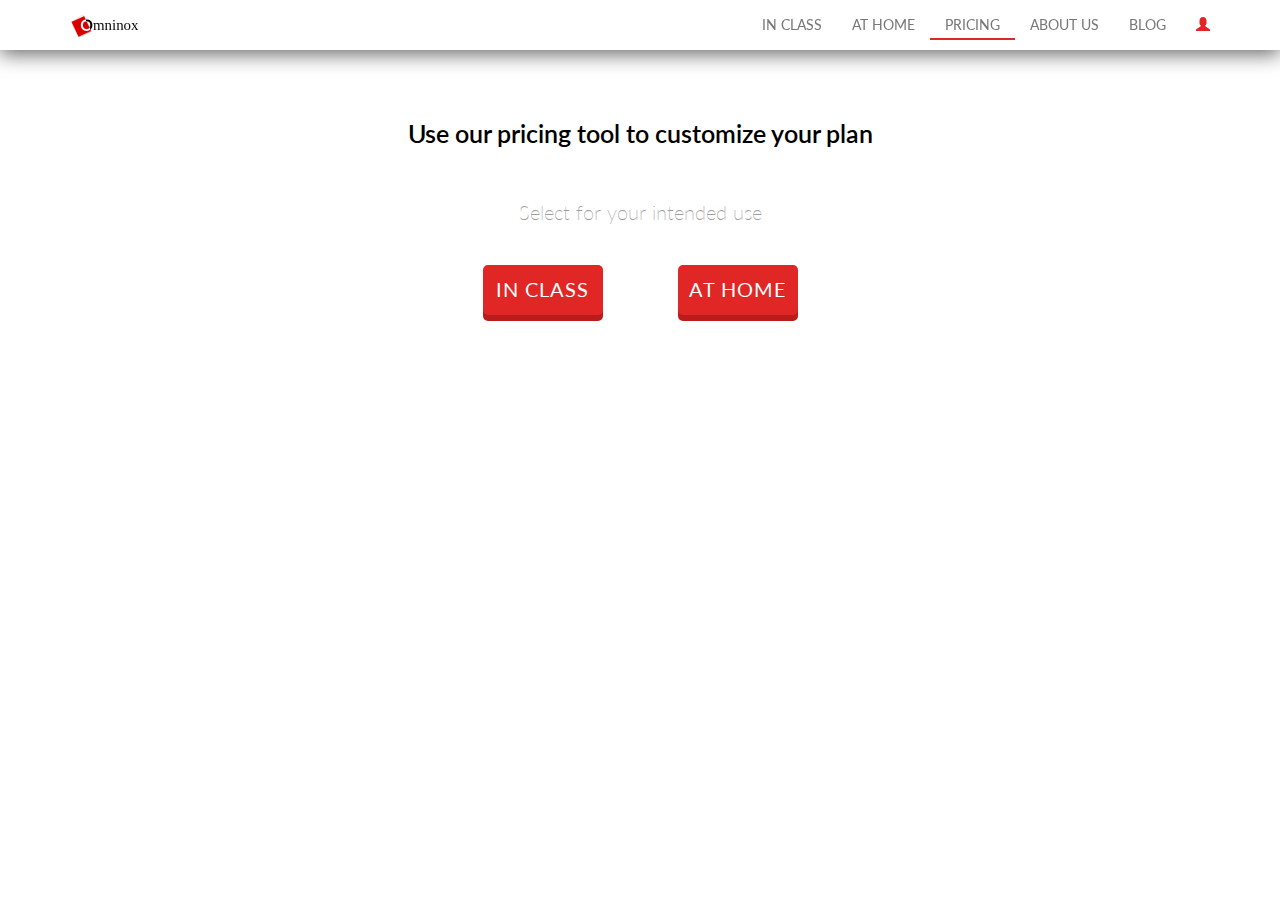
<file: pricing.html>
<!doctype html>
<html>
<head>
<meta charset="UTF-8">
<title>Omninox - Interactive Test Prep Materials with Practice Exams for
    AP® Classes</title>
    <meta content=
    "Education technology leader that publishes interactive study materials for Advanced Placement® (AP®) classes"
    name="description">
    <meta content="width=device-width, initial-scale=1.0" name="viewport">
    <meta content=
    "Omniguides™ is a trademark of Omninox Corp. Copyright © 2014 All rights reserved."
    name="copyright">
    <meta content=
    "advanced placement, ap, calculus, ap calc, ap calculus b, physics b, ap physics b, physics, chemistry, ap chemistry, statistics, ap statistics, ap exam, ap exam practice, practice exam, ap"
    name="keywords">
    <meta content="index,follow" name="robots">
<link rel="stylesheet" href="https://maxcdn.bootstrapcdn.com/bootstrap/3.2.0/css/bootstrap.min.css">
<link rel="stylesheet" href="new_css.css">
<link href='http://fonts.googleapis.com/css?family=Lato&subset=latin,latin-ext' rel='stylesheet' type='text/css'>
</head>

<body>
	<div class="navbar navbar-default navbar-fixed-top navbar-inside">
		<div class="container">
        	<div class="navbar-header">
                <a class="navbar-brand" href="/">
                <img class="img-responsive"
                src="omninox_logo.svg"></a>
                <button class="navbar-toggle collapsed" 							   				data-target=".my-navbar-collapse"
                data-toggle="collapse">
                <span class="icon-bar"></span><span class="icon-bar"></span><span class=
                "icon-bar"></span></button>
             </div>
    
             <div class="navbar-collapse my-navbar-collapse collapse nav-style">
                 <ul class="nav navbar-nav navbar-right">
                      	<li>
                            <a href="inClass.html">
                            IN CLASS
                            </a>
                        </li>
                        <li>
                            <a href="atHome.html">
                            AT HOME
                            </a>
                        </li>
                        <li>
                            <a class="current" href="pricing.html">
                            PRICING
                            </a>
                        </li>
                        <li>
                            <a href="about.html">
                            ABOUT US
                            </a>
                        </li>
                        <li>
                            <a href="blog.html">
                            BLOG
                            </a>
                        </li>
                        <li>
                        <a href="/login/">
                             <span class="glyphicon glyphicon-user red"></span> 
                         </a>
                        </li>
                    </ul>
              </div>
        </div>
   </div>
   <div class="container">
   		<div class="page-header pricing-header text-center">
            <h1>Use our pricing tool to customize your plan</h1> 
            <br><br>
            <p> Select for your intended use</p>
        </div>
   </div>
   <div class="container">
   	<div class="row">
    	<div class="col-lg-4 col-md-4"></div>
    	<div class="col-lg-2 col-md-2 col-sm-12 col-xs-12 text-center">
        <a href="inClass-pricing.html"><span class="btn btn-pricing">in class</span></a>
        </div>
        <div class="col-sm-12 col-xs-12 hidden-lg hidden-md  in-between"></div>
        <div class="col-lg-2 col-md-2 col-sm-12 col-xs-12 text-center">
        <a href="atHome-pricing.html"><span class="btn btn-pricing">at home</span></a>
        </div>
        <div class="col-lg-4 col-md-4"></div>
    </div>
   </div>
   
    
        <script src="https://ajax.googleapis.com/ajax/libs/jquery/1.11.1/jquery.min.js"></script>
        <script src="https://maxcdn.bootstrapcdn.com/bootstrap/3.2.0/js/bootstrap.min.js"></script>
</body>
</html>
</file>
<file: JADE ETC for server files/new_css.css>
@charset "UTF-8";

/*classes in alphabetical order*/

.about-div{
	border-bottom:#e02725 solid 1px;
	padding-top:80px;
	padding-bottom:20px;
}
.about-footer{
	background-color:#e7e8ea;
	height:650px;
}
.about.footer-text h1{
	font-size:25px;
}
.about.footer-text h3{
	font-size:18px;
}
.about-text h1{
	font-size:40px;
	font-weight:600;
}
.about-text h4{
	font-weight:500;
}
.atHome-feature p{
	font-size:15px;
}
.blog-logo img{
	height:100px;
}
.blog-logo {
	margin:0 auto;
	margin-top:-40px;
}
.blog-right-menu{
	border-left: thin solid #E02725;
	padding-top: 150px;
	position:fixed;
	right:0;
	top:0;
	height:200%;
	z-index:1;
}
.blog-right-dropdown{
	width:140px;
	height:40px;
	background-color:#E2E2E2;
	color:#838383;
}
.blog-media{
	padding-top:160px;
	padding-left:30px;
}
.blog-media h3{
	font-size:28px;
	font-weight:400;
}
.blog-media h4{
	font-size:12px;
	color: #8B8B8B;
	font-weight:100;
}
.blog-media p{
	font-size:15px;
}
.blog-img-placeholder{
	height:250px;
	width:400px;
	background-color:#c4c4c4;
}
.read-more{
	font-size:18px;
	font-style:italic;
	color:#8B8B8B;
}
body, html{
	height: 100%;
	font-family: lato;
	border-width: medium;
}
.body-div{
	border-bottom:#e02725 solid 1px;
	padding-top:40px;
}
.body-div-sm{
	border-bottom:#e02725 solid 1px;
	padding-top:40px;
}

.btn {
	border: none;
	font-family: lato;
	font-size: 15px;
	background: none;
	cursor: pointer;
	display: inline-block;
	text-transform: uppercase;
	letter-spacing: 1px;
	outline: none;
	position: relative;
	padding: 10px;
	-webkit-transition: all 0.5s;
	-moz-transition: all 0.5s;
	transition: all 0.5s;
	font-style: normal;
}
.btn:after {
	content: '';
	position: absolute;
	z-index: -1;
	-webkit-transition: all 0.5s;
	-moz-transition: all 0.5s;
	transition: all 0.5s;
}
.btn.btn-default {
	background: #e02725;
	color: #fff;
	box-shadow: 0 6px #B91C1A;
	-webkit-transition: none;
	-moz-transition: none;
	transition: none;
	border-radius: 5px 5px 5px 5px;
	height:50px;
	width:200px;
}
.btn.btn-default:hover {
	background-color: #D71F1E;
}
.btn.btn-default:active {
	background:#ab3c3c;
	box-shadow: 0 4px #ab3c3c;
	top: 2px;
}	

.btn.btn-explore {
	background: #e02725;
	color: #fff;
	box-shadow: 0 6px #B91C1A;
	-webkit-transition: none;
	-moz-transition: none;
	transition: none;
	border-radius: 5px 5px 5px 5px;
	height:80px;
	width:300px;
}
.btn.btn-explore:hover {
	background-color: #D71F1E;
}
.btn.btn-explore:active {
	background:#ab3c3c;
	box-shadow: 0 4px #ab3c3c;
	top: 2px;
}
.btn.btn-pricing {
	background: #e02725;
	color: #fff;
	box-shadow: 0 6px #B91C1A;
	-webkit-transition: none;
	-moz-transition: none;
	transition: none;
	border-radius: 5px 5px 5px 5px;
	height:50px;
	width:120px;
	font-size:20px;
	text-align:center;
	font-weight:400;
}
.btn.btn-pricing:hover {
	background-color: #D71F1E;
}
.btn.btn-pricing:active {
	background:#ab3c3c;
	box-shadow: 0 4px #ab3c3c;
	top: 2px;
}
.btn.btn-signUp {
	background: #e02725;
	color: #fff;
	box-shadow: 0 6px #B91C1A;
	-webkit-transition: none;
	-moz-transition: none;
	transition: none;
	border-radius: 5px 5px 5px 5px;
	height:50px;
	width:180px;
	font-size:20px;
	text-align:center;
	font-weight:400;
}
.btn.btn-signUp:hover {
	background-color: #D71F1E;
}
.btn.btn-signUp:active {
	background:#ab3c3c;
	box-shadow: 0 4px #ab3c3c;
	top: 2px;
}
.btn.btn-subjects{
	background-color: #f5f5f5;
	color: #000000;
	font-weight: 100;
	font-size: 18px;
	text-transform: capitalize;
	border: thin solid #8DD62D;
	height: 50px;
	width: 130px;
}
.btn-subjects-select{
	-webkit-box-shadow: inset 0 0px 25px #7BE31B;
	box-shadow: inset 0 0px 25px #7BE31B;	
}

/*more button css*/
.test-button{
	font-size:20px;
}

.explore-button{
	padding-top:18px;
	font-size:30px;
}

.product-button{
	padding-top:18px;
	font-size:30px;
}
/*end extra button css*/
.caption{
	color:#ffffff;
	font-family:lato;
	text-align:center;
	text-decoration:none;
	border:none;
}
.caption p{
	font-weight:100;
}
div div a:hover{
	text-decoration:none;
}
.carousel-body-div{
	border-bottom:#e02725 solid 1px;
	padding-top:40px;
}
.chalk{
	background-image: url(img/chalk_pattern.jpg);
	background-repeat: repeat;
	height:600px;
}
.chalk-sm{
	background-image: url(img/chalk_pattern.jpg);
	background-repeat: repeat;
	height:90%;
	padding-left:40px;
	padding-right:40px;
	padding-bottom:15px;
}
.chalk-xs{
	background-image: url(img/chalk_pattern.jpg);
	background-repeat: repeat;
	height:250px;
	padding-top:15px;
}
.col-centered{
	margin:0 auto;
	float:none;
}
.container-fluid.student-body-div{
	height:450px;
}
.container-fluid.carousel-body-div{
	height:700px;
}
.img-responsive{
	margin: 0 auto;
}
.index{
	height:100%;
}
.footer{
	background-color:#e7e8ea;
	height:450px;
}

.footer-input{
	width: 400px;
}
.footer-input-sm{
	width: 350px;
}
.footer-input-text{
	font-weight: lighter;
	color: #E7E8EA;
	font-size: 15px;
	text-transform: uppercase;
}

.navbar {
	background-color: rgba(255,255,255,0.6);
	border:0px;	
}
.navbar-blog{
	background-color: rgba(255,255,255,1);
	border:0px;	
	height:120px;
}

.navbar-inside{
	box-shadow: 0px 4px 20px 0px #646464;
	background-color: rgba(255,255,255,1.0);
	-webkit-box-shadow: 0px 4px 20px 0px #646464;
}

.nav-style ul li a:hover {
	border-bottom: solid 2px #e02725;
	padding-bottom:3px;
}
.nav-style ul li a.current {
	border-bottom: solid 2px #e02725;
	padding-bottom:3px;
}
.notify{
	font-size:10px;
}
.page-header {
	color:#ffffff;
	font-family:lato;
	border:none;
}
.page-header h1{
	font-size:50px;
}
.page-header.sm h1{
	font-size:30px;
}
.page-header.col-lg-5 h1{
	font-size:60px;
}
.page-header p{
	font-size: 25px;
	font-weight: 100;
}
.page-header.sm p{
	font-size: 15px;
	font-weight: 100;
}
.page-header.footer-text h1{
	font-size:40px;
	color: #000000;
	font-style: italic;
	font-weight: bold;
}
.page-header.footer-text h3{
	color: #979799;
	font-weight:100;	
}
.paper{
	background-image: url(img/textured_paper.png);
	background-repeat: repeat;
	z-index:-1;
}
.pricing-header h1{
	color:#000000;
	font-size:25px;
	font-weight:600;
	padding-top:80px;
}
.pricing-header p{
	color: #9C9C9C;
	font-size:20px;
	font-weight:200;
}
.pricing-text{
	font-size:15px;
}
.price-text{
	font-size:20px;
	font-style:italic;
}
.price{
	font-size:30px;
	font-style:normal;
}
.profile-placeholder{
	background-color:#C4C4C4;
	height:100px;
	width:100px;
	border-radius:100%
}
.profile-name{
	padding-top:15px;
	font-size: 15px;
	font-weight: bold;
	line-height:80%;
}
.profile-description{
	font-size: 13px;
	line-height: 70%;
}
.red{
	color:#e02725;
}
.sign-in{
	color:#e02725;
}
.student-body-div{
	border-bottom:#e02725 solid 1px;
	padding-top:55px;
}
.test-it-out{
	background-color:#e7e8ea;
	height:120px;
	padding-top:20px;
	margin:0 auto;
}
.test-it-out-sm{
	background-color:#e7e8ea;
	height:150px;
	margin:0 auto;
}
.text{
	font-size:15px;
}

.bookstore{
	height:90px;
	width:340px;
}
.in-between{
	height:20px;
}
.in-between-pricing{
	height:60px;
}
</file>
<file: new_css.css>
@charset "UTF-8";

/*classes in alphabetical order*/

.about-div{
	border-bottom:#e02725 solid 1px;
	padding-top:80px;
	padding-bottom:20px;
}
.about-footer{
	background-color:#e7e8ea;
	height:650px;
}
.about.footer-text h1{
	font-size:25px;
}
.about.footer-text h3{
	font-size:18px;
}
.about-text h1{
	font-size:40px;
	font-weight:600;
}
.about-text h4{
	font-weight:500;
}
.atHome-feature p{
	font-size:15px;
}
.blog-logo img{
	height:100px;
}
.blog-logo {
	margin:0 auto;
	margin-top:-40px;
}
.blog-right-menu{
	border-left: thin solid #E02725;
	padding-top: 150px;
	position:fixed;
	right:0;
	top:0;
	height:200%;
	z-index:1;
}
.blog-right-dropdown{
	width:140px;
	height:40px;
	background-color:#E2E2E2;
	color:#838383;
}
.blog-media{
	padding-top:160px;
	padding-left:30px;
}
.blog-media h3{
	font-size:28px;
	font-weight:400;
}
.blog-media h4{
	font-size:12px;
	color: #8B8B8B;
	font-weight:100;
}
.blog-media p{
	font-size:15px;
}
.blog-img-placeholder{
	height:250px;
	width:400px;
	background-color:#c4c4c4;
}
.read-more{
	font-size:18px;
	font-style:italic;
	color:#8B8B8B;
}
body, html{
	height: 100%;
	font-family: lato;
	border-width: medium;
}
.body-div{
	border-bottom:#e02725 solid 1px;
	padding-top:40px;
}
.body-div-sm{
	border-bottom:#e02725 solid 1px;
	padding-top:40px;
}

.btn {
	border: none;
	font-family: lato;
	font-size: 15px;
	background: none;
	cursor: pointer;
	display: inline-block;
	text-transform: uppercase;
	letter-spacing: 1px;
	outline: none;
	position: relative;
	padding: 10px;
	-webkit-transition: all 0.5s;
	-moz-transition: all 0.5s;
	transition: all 0.5s;
	font-style: normal;
}
.btn:after {
	content: '';
	position: absolute;
	z-index: -1;
	-webkit-transition: all 0.5s;
	-moz-transition: all 0.5s;
	transition: all 0.5s;
}
.btn.btn-default {
	background: #e02725;
	color: #fff;
	box-shadow: 0 6px #B91C1A;
	-webkit-transition: none;
	-moz-transition: none;
	transition: none;
	border-radius: 5px 5px 5px 5px;
	height:50px;
	width:200px;
}
.btn.btn-default:hover {
	background-color: #D71F1E;
}
.btn.btn-default:active {
	background:#ab3c3c;
	box-shadow: 0 4px #ab3c3c;
	top: 2px;
}	

.btn.btn-explore {
	background: #e02725;
	color: #fff;
	box-shadow: 0 6px #B91C1A;
	-webkit-transition: none;
	-moz-transition: none;
	transition: none;
	border-radius: 5px 5px 5px 5px;
	height:80px;
	width:300px;
}
.btn.btn-explore:hover {
	background-color: #D71F1E;
}
.btn.btn-explore:active {
	background:#ab3c3c;
	box-shadow: 0 4px #ab3c3c;
	top: 2px;
}
.btn.btn-pricing {
	background: #e02725;
	color: #fff;
	box-shadow: 0 6px #B91C1A;
	-webkit-transition: none;
	-moz-transition: none;
	transition: none;
	border-radius: 5px 5px 5px 5px;
	height:50px;
	width:120px;
	font-size:20px;
	text-align:center;
	font-weight:400;
}
.btn.btn-pricing:hover {
	background-color: #D71F1E;
}
.btn.btn-pricing:active {
	background:#ab3c3c;
	box-shadow: 0 4px #ab3c3c;
	top: 2px;
}
.btn.btn-signUp {
	background: #e02725;
	color: #fff;
	box-shadow: 0 6px #B91C1A;
	-webkit-transition: none;
	-moz-transition: none;
	transition: none;
	border-radius: 5px 5px 5px 5px;
	height:50px;
	width:180px;
	font-size:20px;
	text-align:center;
	font-weight:400;
}
.btn.btn-signUp:hover {
	background-color: #D71F1E;
}
.btn.btn-signUp:active {
	background:#ab3c3c;
	box-shadow: 0 4px #ab3c3c;
	top: 2px;
}
.btn.btn-subjects{
	background-color: #f5f5f5;
	color: #000000;
	font-weight: 100;
	font-size: 18px;
	text-transform: capitalize;
	border: thin solid #8DD62D;
	height: 50px;
	width: 130px;
}
.btn-subjects-select{
	-webkit-box-shadow: inset 0 0px 25px #7BE31B;
	box-shadow: inset 0 0px 25px #7BE31B;	
}

/*more button css*/
.test-button{
	font-size:20px;
}

.explore-button{
	padding-top:18px;
	font-size:30px;
}

.product-button{
	padding-top:18px;
	font-size:30px;
}
/*end extra button css*/
.caption{
	color:#ffffff;
	font-family:lato;
	text-align:center;
	text-decoration:none;
	border:none;
}
.caption p{
	font-weight:100;
}
div div a:hover{
	text-decoration:none;
}
.carousel-body-div{
	border-bottom:#e02725 solid 1px;
	padding-top:40px;
}
.chalk{
	background-image: url(img/chalk_pattern.jpg);
	background-repeat: repeat;
	height:600px;
}
.chalk-sm{
	background-image: url(img/chalk_pattern.jpg);
	background-repeat: repeat;
	height:90%;
	padding-left:40px;
	padding-right:40px;
	padding-bottom:15px;
}
.chalk-xs{
	background-image: url(img/chalk_pattern.jpg);
	background-repeat: repeat;
	height:250px;
	padding-top:15px;
}
.col-centered{
	margin:0 auto;
	float:none;
}
.container-fluid.student-body-div{
	height:450px;
}
.container-fluid.carousel-body-div{
	height:700px;
}
.img-responsive{
	margin: 0 auto;
}
.index{
	height:100%;
}
.footer{
	background-color:#e7e8ea;
	height:450px;
}

.footer-input{
	width: 400px;
}
.footer-input-sm{
	width: 350px;
}
.footer-input-text{
	font-weight: lighter;
	color: #E7E8EA;
	font-size: 15px;
	text-transform: uppercase;
}

.navbar {
	background-color: rgba(255,255,255,0.6);
	border:0px;	
}
.navbar-blog{
	background-color: rgba(255,255,255,1);
	border:0px;	
	height:120px;
}

.navbar-inside{
	box-shadow: 0px 4px 20px 0px #646464;
	background-color: rgba(255,255,255,1.0);
	-webkit-box-shadow: 0px 4px 20px 0px #646464;
}

.nav-style ul li a:hover {
	border-bottom: solid 2px #e02725;
	padding-bottom:3px;
}
.nav-style ul li a.current {
	border-bottom: solid 2px #e02725;
	padding-bottom:3px;
}
.notify{
	font-size:10px;
}
.page-header {
	color:#ffffff;
	font-family:lato;
	border:none;
}
.page-header h1{
	font-size:50px;
}
.page-header.sm h1{
	font-size:30px;
}
.page-header.col-lg-5 h1{
	font-size:60px;
}
.page-header p{
	font-size: 25px;
	font-weight: 100;
}
.page-header.sm p{
	font-size: 15px;
	font-weight: 100;
}
.page-header.footer-text h1{
	font-size:40px;
	color: #000000;
	font-style: italic;
	font-weight: bold;
}
.page-header.footer-text h3{
	color: #979799;
	font-weight:100;	
}
.paper{
	background-image: url(img/textured_paper.png);
	background-repeat: repeat;
	z-index:-1;
}
.pricing-header h1{
	color:#000000;
	font-size:25px;
	font-weight:600;
	padding-top:80px;
}
.pricing-header p{
	color: #9C9C9C;
	font-size:20px;
	font-weight:200;
}
.pricing-text{
	font-size:15px;
}
.price-text{
	font-size:20px;
	font-style:italic;
}
.price{
	font-size:30px;
	font-style:normal;
}
.profile-placeholder{
	background-color:#C4C4C4;
	height:100px;
	width:100px;
	border-radius:100%
}
.profile-name{
	padding-top:15px;
	font-size: 15px;
	font-weight: bold;
	line-height:80%;
}
.profile-description{
	font-size: 13px;
	line-height: 70%;
}
.red{
	color:#e02725;
}
.sign-in{
	color:#e02725;
}
.student-body-div{
	border-bottom:#e02725 solid 1px;
	padding-top:55px;
}
.test-it-out{
	background-color:#e7e8ea;
	height:120px;
	padding-top:20px;
	margin:0 auto;
}
.test-it-out-sm{
	background-color:#e7e8ea;
	height:150px;
	margin:0 auto;
}
.text{
	font-size:15px;
}

.bookstore{
	height:90px;
	width:340px;
}
.in-between{
	height:20px;
}
.in-between-pricing{
	height:60px;
}
</file>
<file: slider/css/slider.css>
/*!
 * Slider for Bootstrap
 *
 * Copyright 2012 Stefan Petre
 * Licensed under the Apache License v2.0
 * http://www.apache.org/licenses/LICENSE-2.0
 *
 */
.slider {
  display: inline-block;
  vertical-align: middle;
  position: relative;
}
.slider.slider-horizontal {
  width: 210px;
  height: 20px;
}
.slider.slider-horizontal .slider-track {
  height: 10px;
  width: 100%;
  margin-top: -5px;
  top: 50%;
  left: 0;
}
.slider.slider-horizontal .slider-selection {
  height: 100%;
  top: 0;
  bottom: 0;
}
.slider.slider-horizontal .slider-handle {
  margin-left: -10px;
  margin-top: -5px;
}
.slider.slider-horizontal .slider-handle.triangle {
  border-width: 0 10px 10px 10px;
  width: 0;
  height: 0;
  border-bottom-color: #0480be;
  margin-top: 0;
}
.slider.slider-vertical {
  height: 210px;
  width: 20px;
}
.slider.slider-vertical .slider-track {
  width: 10px;
  height: 100%;
  margin-left: -5px;
  left: 50%;
  top: 0;
}
.slider.slider-vertical .slider-selection {
  width: 100%;
  left: 0;
  top: 0;
  bottom: 0;
}
.slider.slider-vertical .slider-handle {
  margin-left: -5px;
  margin-top: -10px;
}
.slider.slider-vertical .slider-handle.triangle {
  border-width: 10px 0 10px 10px;
  width: 1px;
  height: 1px;
  border-left-color: #0480be;
  margin-left: 0;
}
.slider input {
  display: none;
}
.slider .tooltip-inner {
  white-space: nowrap;
}
.slider-track {
  position: absolute;
  cursor: pointer;
  background-color: #f7f7f7;
  background-image: -moz-linear-gradient(top, #f5f5f5, #f9f9f9);
  background-image: -webkit-gradient(linear, 0 0, 0 100%, from(#f5f5f5), to(#f9f9f9));
  background-image: -webkit-linear-gradient(top, #f5f5f5, #f9f9f9);
  background-image: -o-linear-gradient(top, #f5f5f5, #f9f9f9);
  background-image: linear-gradient(to bottom, #f5f5f5, #f9f9f9);
  background-repeat: repeat-x;
  filter: progid:DXImageTransform.Microsoft.gradient(startColorstr='#fff5f5f5', endColorstr='#fff9f9f9', GradientType=0);
  -webkit-box-shadow: inset 0 1px 2px rgba(0, 0, 0, 0.1);
  -moz-box-shadow: inset 0 1px 2px rgba(0, 0, 0, 0.1);
  box-shadow: inset 0 1px 2px rgba(0, 0, 0, 0.1);
  -webkit-border-radius: 4px;
  -moz-border-radius: 4px;
  border-radius: 4px;
}
.slider-selection {
  position: absolute;
  background-color: #f7f7f7;
  background-image: -moz-linear-gradient(top, #f9f9f9, #f5f5f5);
  background-image: -webkit-gradient(linear, 0 0, 0 100%, from(#f9f9f9), to(#f5f5f5));
  background-image: -webkit-linear-gradient(top, #f9f9f9, #f5f5f5);
  background-image: -o-linear-gradient(top, #f9f9f9, #f5f5f5);
  background-image: linear-gradient(to bottom, #f9f9f9, #f5f5f5);
  background-repeat: repeat-x;
  filter: progid:DXImageTransform.Microsoft.gradient(startColorstr='#fff9f9f9', endColorstr='#fff5f5f5', GradientType=0);
  -webkit-box-shadow: inset 0 -1px 0 rgba(0, 0, 0, 0.15);
  -moz-box-shadow: inset 0 -1px 0 rgba(0, 0, 0, 0.15);
  box-shadow: inset 0 -1px 0 rgba(0, 0, 0, 0.15);
  -webkit-box-sizing: border-box;
  -moz-box-sizing: border-box;
  box-sizing: border-box;
  -webkit-border-radius: 4px;
  -moz-border-radius: 4px;
  border-radius: 4px;
}
.slider-handle {
  position: absolute;
  width: 20px;
  height: 20px;
  background-color: #0e90d2;
  background-image: -moz-linear-gradient(top, #149bdf, #0480be);
  background-image: -webkit-gradient(linear, 0 0, 0 100%, from(#149bdf), to(#0480be));
  background-image: -webkit-linear-gradient(top, #149bdf, #0480be);
  background-image: -o-linear-gradient(top, #149bdf, #0480be);
  background-image: linear-gradient(to bottom, #149bdf, #0480be);
  background-repeat: repeat-x;
  filter: progid:DXImageTransform.Microsoft.gradient(startColorstr='#ff149bdf', endColorstr='#ff0480be', GradientType=0);
  -webkit-box-shadow: inset 0 1px 0 rgba(255,255,255,.2), 0 1px 2px rgba(0,0,0,.05);
  -moz-box-shadow: inset 0 1px 0 rgba(255,255,255,.2), 0 1px 2px rgba(0,0,0,.05);
  box-shadow: inset 0 1px 0 rgba(255,255,255,.2), 0 1px 2px rgba(0,0,0,.05);
  opacity: 0.8;
  border: 0px solid transparent;
}
.slider-handle.round {
  -webkit-border-radius: 20px;
  -moz-border-radius: 20px;
  border-radius: 20px;
}
.slider-handle.triangle {
  background: transparent none;
}
</file>
